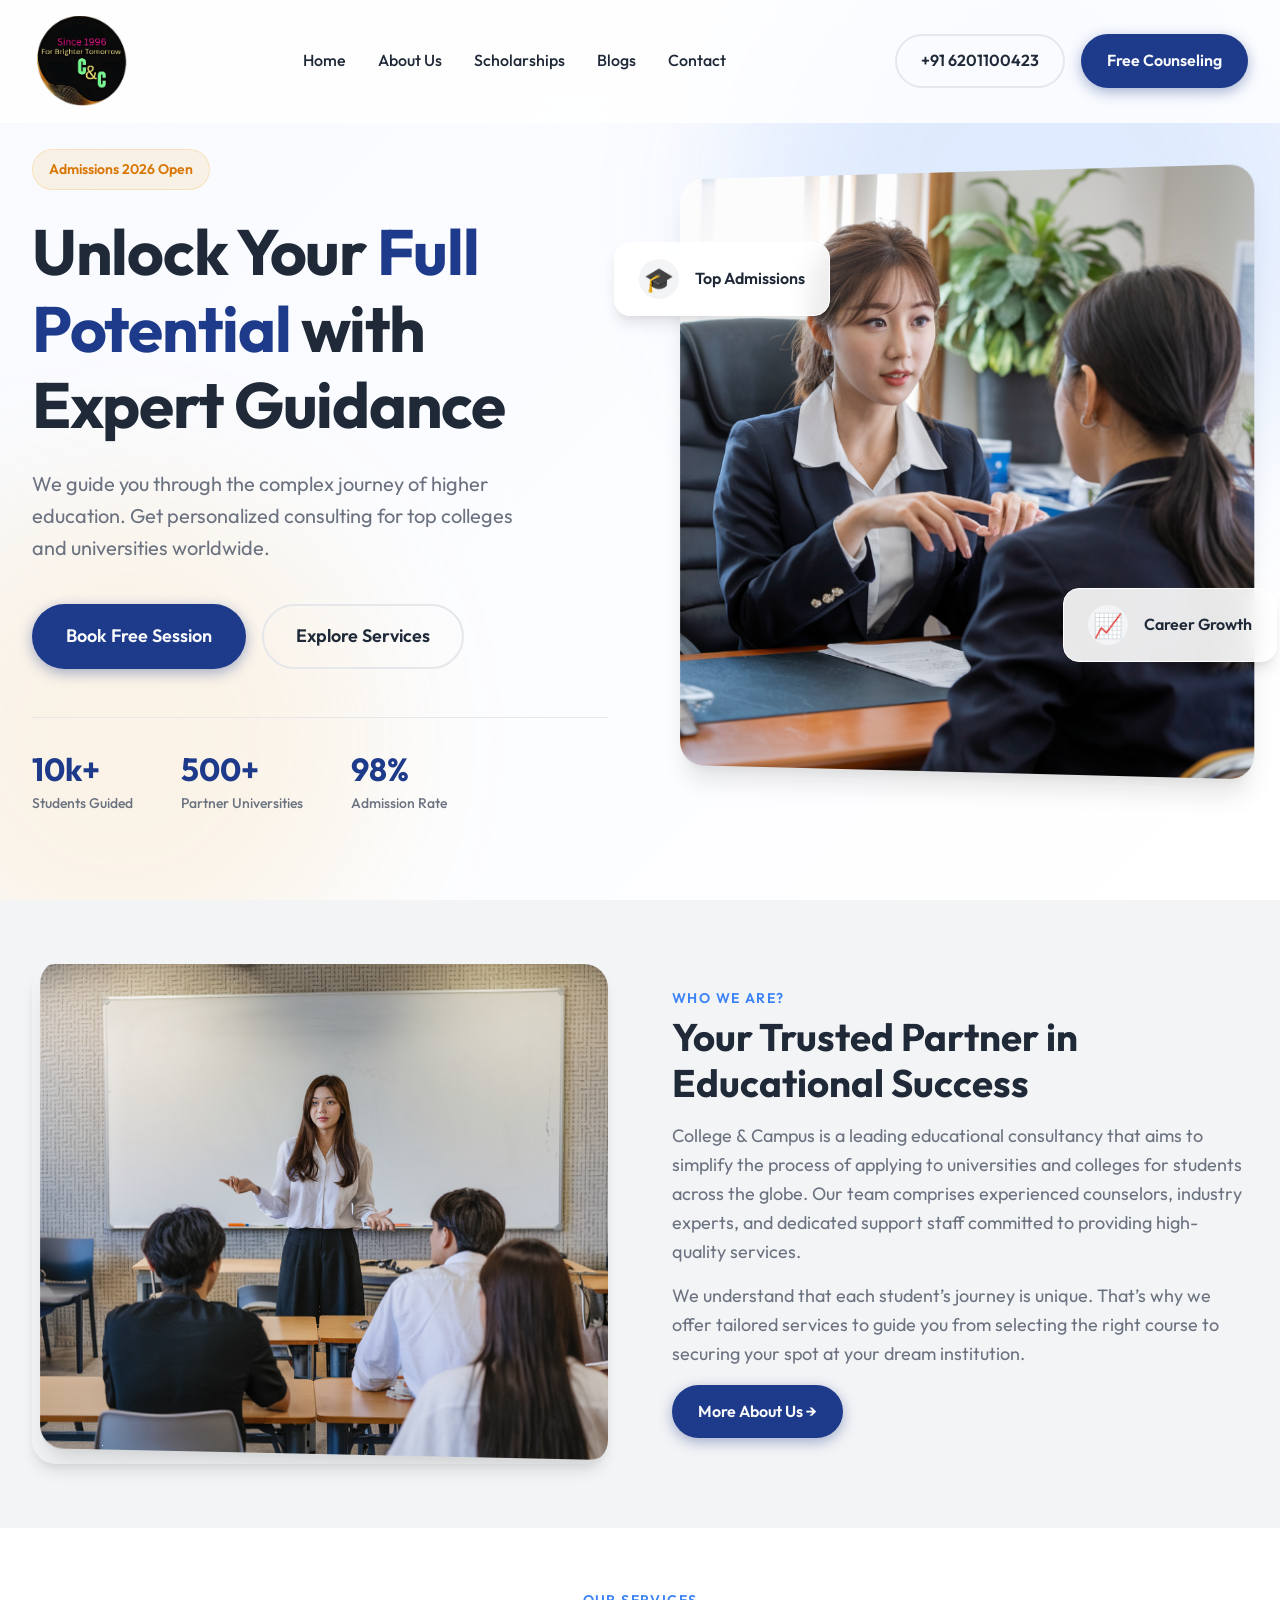
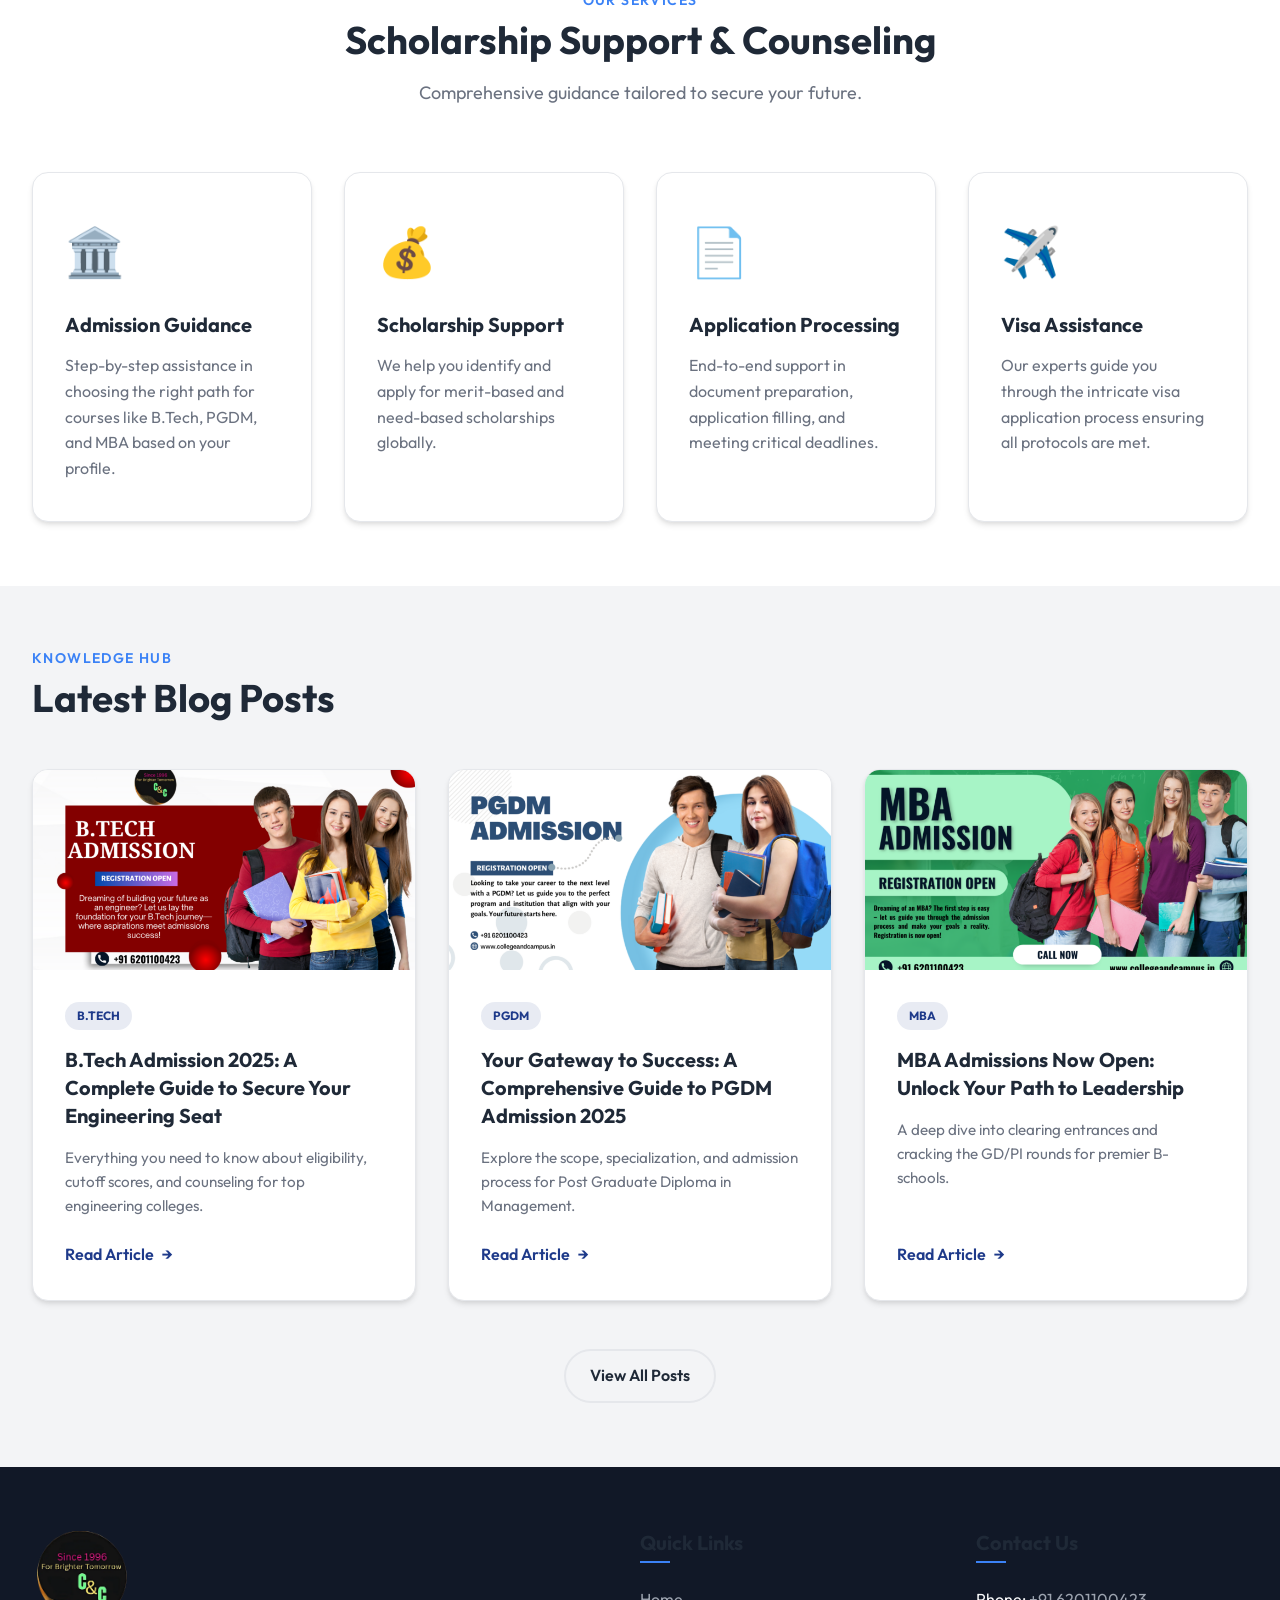
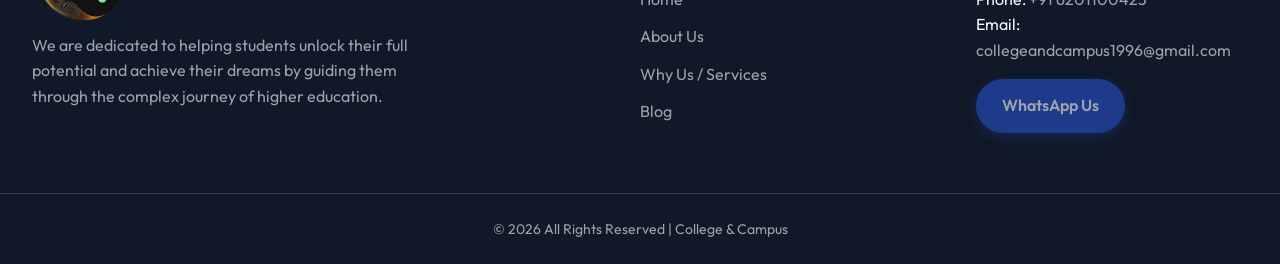
<file: index.html>
<!DOCTYPE html>
<html lang="en">

<head>
    <meta charset="UTF-8">
    <link rel="icon" type="image/png" href="assets/images/Untitled-design-2-1-e1736675058112.png">
    <meta name="viewport" content="width=device-width, initial-scale=1.0">
    <title>College & Campus | Unlock Your Full Potential</title>
    <meta name="description"
        content="College & Campus is a leading educational consultancy guiding students through the complex journey of higher education and admissions globally.">
    
    <!-- SEO Tags -->
    <link rel="canonical" href="https://collegeandcampus.in/">
    <meta property="og:title" content="College & Campus | Unlock Your Full Potential">
    <meta property="og:description" content="College & Campus is a leading educational consultancy guiding students through the complex journey of higher education and admissions globally.">
    <meta property="og:url" content="https://collegeandcampus.in/">
    <meta property="og:type" content="website">

    <!-- Google Fonts -->
    <link rel="preconnect" href="https://fonts.googleapis.com">
    <link rel="preconnect" href="https://fonts.gstatic.com" crossorigin>
    <link href="https://fonts.googleapis.com/css2?family=Outfit:wght@300;400;500;600;700;800&display=swap"
        rel="stylesheet">
    <!-- Custom CSS -->
    <link rel="stylesheet" href="style.css">
</head>

<body>
    <!-- Navbar -->
    <nav class="navbar">
        <div class="container nav-container">
            <a href="#" class="logo">
                <img src="assets/images/Untitled-design-2-1-e1736675058112.png"
                    alt="College & Campus Logo" height="40" style="vertical-align: middle;">
            </a>
            <div class="nav-links">
                <a href="index.html" class="nav-link">Home</a>
                <a href="about.html" class="nav-link">About Us</a>
                <a href="#services" class="nav-link">Scholarships</a>
                <a href="blogs.html" class="nav-link">Blogs</a>
                <a href="contact.html" class="nav-link">Contact</a>
            </div>
            <div class="nav-actions">
                <a href="tel:+916201100423" class="btn btn-outline">+91 6201100423</a>
                <a href="https://wa.me/916201100423" target="_blank" class="btn btn-primary">Free Counseling</a>
            </div>
            <button class="menu-toggle" aria-label="Toggle menu">
                <span></span>
                <span></span>
                <span></span>
            </button>
        </div>
    </nav>

    <!-- Hero Section -->
    <header id="hero" class="hero section">
        <div class="hero-bg-shapes">
            <div class="shape shape-1"></div>
            <div class="shape shape-2"></div>
        </div>
        <div class="container hero-container">
            <div class="hero-content reveal-on-scroll">
                <div class="badge">Admissions 2026 Open</div>
                <h1 class="hero-title">Unlock Your <span>Full Potential</span> with Expert Guidance</h1>
                <p class="hero-subtitle">
                    We guide you through the complex journey of higher education. Get personalized consulting for top
                    colleges and universities worldwide.
                </p>
                <div class="hero-cta">
                    <a href="https://wa.me/916201100423" target="_blank" class="btn btn-primary btn-large">Book Free
                        Session</a>
                    <a href="#services" class="btn btn-outline btn-large">Explore Services</a>
                </div>
                <div class="hero-stats">
                    <div class="stat-item">
                        <h3>10k+</h3>
                        <p>Students Guided</p>
                    </div>
                    <div class="stat-item">
                        <h3>500+</h3>
                        <p>Partner Universities</p>
                    </div>
                    <div class="stat-item">
                        <h3>98%</h3>
                        <p>Admission Rate</p>
                    </div>
                </div>
            </div>
            <div class="hero-image-wrapper reveal-on-scroll">
                <div class="hero-image">
                    <!-- Actual Image -->
                    <img src="assets/images/3UjVJZYvSYW_npviFWh6ig.webp"
                        alt="Students taking selfie" class="image-placeholder" style="object-fit: cover;">
                    <div class="floating-card c-1">
                        <div class="icon">🎓</div>
                        <p>Top Admissions</p>
                    </div>
                    <div class="floating-card c-2">
                        <div class="icon">📈</div>
                        <p>Career Growth</p>
                    </div>
                </div>
            </div>
        </div>
    </header>

    <!-- About Section -->
    <section id="about" class="about section bg-light">
        <div class="container about-container">
            <div class="about-image-wrapper reveal-on-scroll">
                <img src="assets/images/career-counselling.webp"
                    alt="Career Counselling" class="image-placeholder gradient-2"
                    style="width: 100%; height: 100%; object-fit: cover;">
            </div>
            <div class="about-content reveal-on-scroll">
                <h4 class="section-label">Who We Are?</h4>
                <h2 class="section-title">Your Trusted Partner in Educational Success</h2>
                <p class="section-text">
                    College & Campus is a leading educational consultancy that aims to simplify the process of applying
                    to universities and colleges for students across the globe. Our team comprises experienced
                    counselors, industry experts, and dedicated support staff committed to providing high-quality
                    services.
                </p>
                <p class="section-text">
                    We understand that each student’s journey is unique. That’s why we offer tailored services to guide
                    you from selecting the right course to securing your spot at your dream institution.
                </p>
                <a href="about.html" class="btn btn-primary">More About Us &rarr;</a>
            </div>
        </div>
    </section>

    <!-- Services & Scholarship Section -->
    <section id="services" class="services section">
        <div class="container">
            <div class="section-header center reveal-on-scroll">
                <h4 class="section-label">Our Services</h4>
                <h2 class="section-title">Scholarship Support & Counseling</h2>
                <p class="section-subtitle">Comprehensive guidance tailored to secure your future.</p>
            </div>

            <div class="services-grid reveal-on-scroll">
                <div class="card service-card">
                    <div class="card-icon">🏛️</div>
                    <h3 class="card-title">Admission Guidance</h3>
                    <p class="card-text">Step-by-step assistance in choosing the right path for courses like B.Tech,
                        PGDM, and MBA based on your profile.</p>
                </div>
                <div class="card service-card">
                    <div class="card-icon">💰</div>
                    <h3 class="card-title">Scholarship Support</h3>
                    <p class="card-text">We help you identify and apply for merit-based and need-based scholarships
                        globally.</p>
                </div>
                <div class="card service-card">
                    <div class="card-icon">📄</div>
                    <h3 class="card-title">Application Processing</h3>
                    <p class="card-text">End-to-end support in document preparation, application filling, and meeting
                        critical deadlines.</p>
                </div>
                <div class="card service-card">
                    <div class="card-icon">✈️</div>
                    <h3 class="card-title">Visa Assistance</h3>
                    <p class="card-text">Our experts guide you through the intricate visa application process ensuring
                        all protocols are met.</p>
                </div>
            </div>
        </div>
    </section>

    <!-- Latest Blogs Section -->
    <section id="blogs" class="blogs section bg-light">
        <div class="container">
            <div class="section-header reveal-on-scroll">
                <h4 class="section-label">Knowledge Hub</h4>
                <h2 class="section-title">Latest Blog Posts</h2>
            </div>

            <div class="blogs-grid reveal-on-scroll">
                <!-- Blog Card 1 -->
                <a href="btech-admission.html" class="card blog-card">
                    <img src="assets/images/B.tech_-696x402.png"
                        alt="B.Tech" class="blog-img">
                    <div class="blog-content">
                        <span class="blog-tag">B.Tech</span>
                        <h3 class="blog-title">B.Tech Admission 2025: A Complete Guide to Secure Your Engineering Seat
                        </h3>
                        <p class="blog-excerpt">Everything you need to know about eligibility, cutoff scores, and
                            counseling for top engineering colleges.</p>
                        <span class="read-more">Read Article</span>
                    </div>
                </a>

                <!-- Blog Card 2 -->
                <a href="pgdm-admission.html" class="card blog-card">
                    <img src="assets/images/PGDM-696x402.png" alt="PGDM"
                        class="blog-img">
                    <div class="blog-content">
                        <span class="blog-tag">PGDM</span>
                        <h3 class="blog-title">Your Gateway to Success: A Comprehensive Guide to PGDM Admission 2025
                        </h3>
                        <p class="blog-excerpt">Explore the scope, specialization, and admission process for Post
                            Graduate Diploma in Management.</p>
                        <span class="read-more">Read Article</span>
                    </div>
                </a>

                <!-- Blog Card 3 -->
                <a href="mba-admission.html" class="card blog-card">
                    <img src="assets/images/MBA-696x402.png" alt="MBA"
                        class="blog-img">
                    <div class="blog-content">
                        <span class="blog-tag">MBA</span>
                        <h3 class="blog-title">MBA Admissions Now Open: Unlock Your Path to Leadership</h3>
                        <p class="blog-excerpt">A deep dive into clearing entrances and cracking the GD/PI rounds for
                            premier B-schools.</p>
                        <span class="read-more">Read Article</span>
                    </div>
                </a>
            </div>

            <div class="center" style="margin-top: 3rem;">
                <a href="blogs.html" class="btn btn-outline">View All Posts</a>
            </div>
        </div>
    </section>

    <!-- Footer -->
    <footer class="footer">
        <div class="container footer-container">
            <div class="footer-col brand-col">
                <a href="#" class="logo footer-logo">
                    <img src="assets/images/Untitled-design-2-1-1.png"
                        alt="College & Campus Logo" height="50">
                </a>
                <p>We are dedicated to helping students unlock their full potential and achieve their dreams by guiding
                    them through the complex journey of higher education.</p>
            </div>
            <div class="footer-col links-col">
                <h3>Quick Links</h3>
                <a href="index.html">Home</a>
                <a href="about.html">About Us</a>
                <a href="#services">Why Us / Services</a>
                <a href="blogs.html">Blog</a>
            </div>
            <div class="footer-col contact-col" id="contact">
                <h3>Contact Us</h3>
                <p>Phone: <a href="tel:+916201100423" style="display:inline; margin-bottom: 0;">+91 6201100423</a></p>
                <p>Email: <a href="mailto:collegeandcampus1996@gmail.com"
                        style="display:inline; margin-bottom: 0;">collegeandcampus1996@gmail.com</a></p>
                <a href="https://wa.me/916201100423" target="_blank" class="btn btn-primary"
                    style="margin-top: 1rem; display: inline-block;">WhatsApp Us</a>
            </div>
        </div>
        <div class="bottom-bar">
            <p>&copy; <span id="year"></span> All Rights Reserved | College & Campus</p>
        </div>
    </footer>

    <script src="script.js"></script>
</body>

</html>
</file>
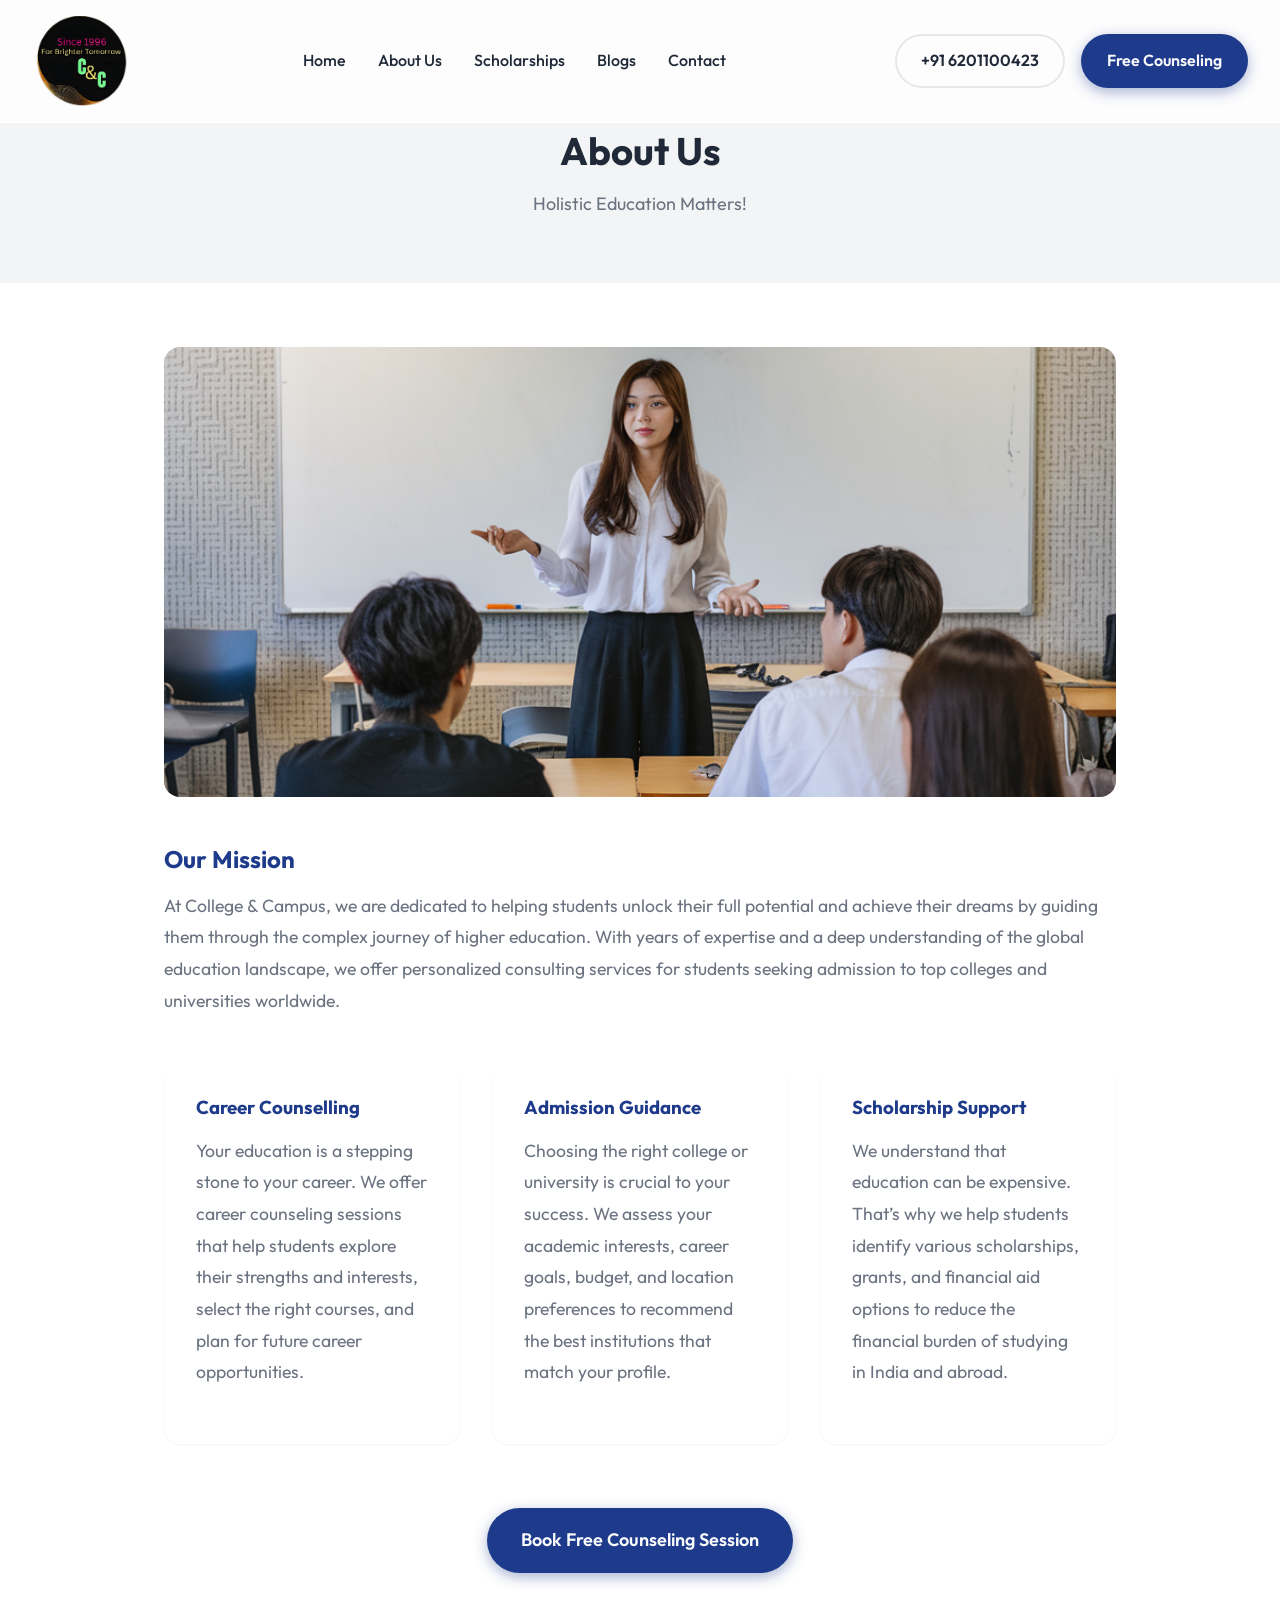
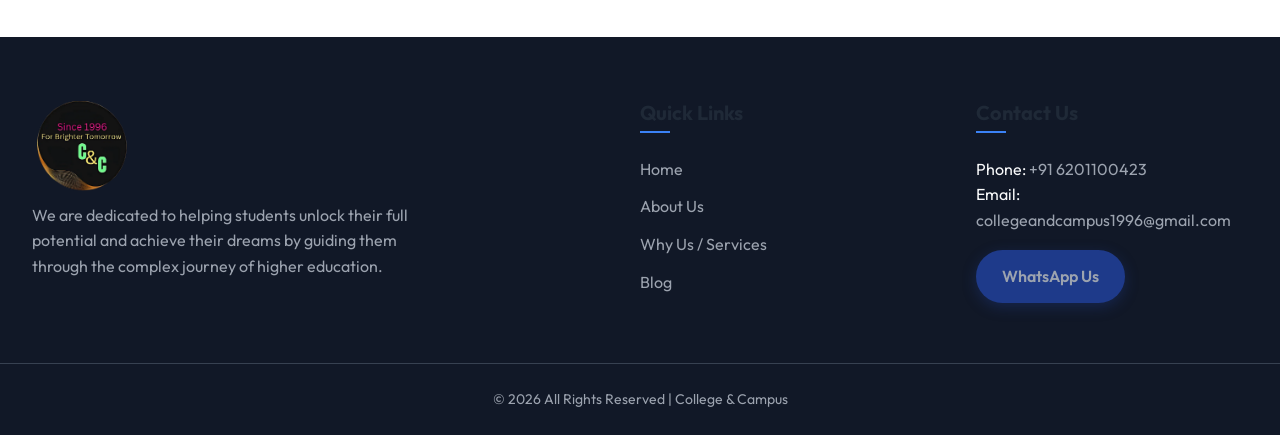
<file: about.html>
<!DOCTYPE html>
<html lang="en">

<head>
    <meta charset="UTF-8">
    <link rel="icon" type="image/png" href="assets/images/Untitled-design-2-1-e1736675058112.png">
    <meta name="viewport" content="width=device-width, initial-scale=1.0">
    <title>About Us | College & Campus</title>
    <meta name="description" content="Learn more about College & Campus, a leading educational consultancy guiding students through the complex journey of higher education.">
    
    <!-- SEO Tags -->
    <link rel="canonical" href="https://collegeandcampus.in/about.html">
    <meta property="og:title" content="About Us | College & Campus">
    <meta property="og:description" content="Learn more about College & Campus, a leading educational consultancy guiding students through the complex journey of higher education.">
    <meta property="og:url" content="https://collegeandcampus.in/about.html">
    <meta property="og:type" content="website">

    <!-- Google Fonts -->
    <link rel="preconnect" href="https://fonts.googleapis.com">
    <link rel="preconnect" href="https://fonts.gstatic.com" crossorigin>
    <link href="https://fonts.googleapis.com/css2?family=Outfit:wght@300;400;500;600;700;800&display=swap"
        rel="stylesheet">
    <link rel="stylesheet" href="style.css">
    <style>
        .about-hero {
            background: var(--bg-light);
            padding: 8rem 0 4rem;
            text-align: center;
        }

        .about-page-content {
            max-width: 1000px;
            margin: 0 auto;
            padding: 4rem 1.5rem;
        }

        .about-page-content h2 {
            color: var(--primary);
            margin: 2.5rem 0 1rem;
        }

        .about-page-content p {
            margin-bottom: 1.5rem;
            color: var(--text-muted);
            line-height: 1.8;
            font-size: 1.1rem;
        }

        .highlights {
            display: grid;
            grid-template-columns: repeat(auto-fit, minmax(280px, 1fr));
            gap: 2rem;
            margin-top: 3rem;
        }

        .highlight-card {
            background: white;
            padding: 2rem;
            border-radius: var(--radius-lg);
            box-shadow: var(--shadow-sm);
        }

        .highlight-card h3 {
            color: var(--primary);
            margin-bottom: 1rem;
        }
    </style>
</head>

<body>
    <!-- Navbar -->
    <nav class="navbar">
        <div class="container nav-container">
            <a href="index.html" class="logo">
                <img src="assets/images/Untitled-design-2-1-e1736675058112.png"
                    alt="College & Campus Logo" height="40" style="vertical-align: middle;">
            </a>
            <div class="nav-links">
                <a href="index.html" class="nav-link">Home</a>
                <a href="about.html" class="nav-link active">About Us</a>
                <a href="index.html#services" class="nav-link">Scholarships</a>
                <a href="blogs.html" class="nav-link">Blogs</a>
                <a href="contact.html" class="nav-link">Contact</a>
            </div>
            <div class="nav-actions">
                <a href="tel:+916201100423" class="btn btn-outline">+91 6201100423</a>
                <a href="https://wa.me/916201100423" target="_blank" class="btn btn-primary">Free Counseling</a>
            </div>
            <button class="menu-toggle" aria-label="Toggle menu">
                <span></span>
                <span></span>
                <span></span>
            </button>
        </div>
    </nav>

    <!-- About Header -->
    <header class="about-hero">
        <div class="container">
            <h1 class="section-title">About Us</h1>
            <p class="section-subtitle center" style="margin: 0 auto;">Holistic Education Matters!</p>
        </div>
    </header>

    <!-- About Body -->
    <main class="about-page-content">
        <img src="assets/images/career-counselling.webp" alt="Career Counseling"
            style="width: 100%; border-radius: var(--radius-lg); margin-bottom: 3rem; object-fit: cover; max-height: 450px;">
            
        <h2>Our Mission</h2>
        <p>At College & Campus, we are dedicated to helping students unlock their full potential and achieve their dreams by guiding them through the complex journey of higher education. With years of expertise and a deep understanding of the global education landscape, we offer personalized consulting services for students seeking admission to top colleges and universities worldwide.</p>

        <div class="highlights">
            <div class="highlight-card">
                <h3>Career Counselling</h3>
                <p>Your education is a stepping stone to your career. We offer career counseling sessions that help students explore their strengths and interests, select the right courses, and plan for future career opportunities.</p>
            </div>
            <div class="highlight-card">
                <h3>Admission Guidance</h3>
                <p>Choosing the right college or university is crucial to your success. We assess your academic interests, career goals, budget, and location preferences to recommend the best institutions that match your profile.</p>
            </div>
            <div class="highlight-card">
                <h3>Scholarship Support</h3>
                <p>We understand that education can be expensive. That’s why we help students identify various scholarships, grants, and financial aid options to reduce the financial burden of studying in India and abroad.</p>
            </div>
        </div>

        <div style="text-align: center; margin-top: 4rem;">
            <a href="https://wa.me/916201100423" target="_blank" class="btn btn-primary btn-large">Book Free Counseling Session</a>
        </div>
    </main>

    <!-- Footer -->
    <footer class="footer">
        <div class="container footer-container">
            <div class="footer-col brand-col">
                <a href="index.html" class="logo footer-logo">
                    <img src="assets/images/Untitled-design-2-1-1.png"
                        alt="College & Campus Logo" height="50">
                </a>
                <p>We are dedicated to helping students unlock their full potential and achieve their dreams by guiding
                    them through the complex journey of higher education.</p>
            </div>
            <div class="footer-col links-col">
                <h3>Quick Links</h3>
                <a href="index.html">Home</a>
                <a href="about.html">About Us</a>
                <a href="index.html#services">Why Us / Services</a>
                <a href="blogs.html">Blog</a>
            </div>
            <div class="footer-col contact-col" id="contact">
                <h3>Contact Us</h3>
                <p>Phone: <a href="tel:+916201100423" style="display:inline; margin-bottom: 0;">+91 6201100423</a></p>
                <p>Email: <a href="mailto:collegeandcampus1996@gmail.com"
                        style="display:inline; margin-bottom: 0;">collegeandcampus1996@gmail.com</a></p>
                <a href="https://wa.me/916201100423" target="_blank" class="btn btn-primary"
                    style="margin-top: 1rem; display: inline-block;">WhatsApp Us</a>
            </div>
        </div>
        <div class="bottom-bar">
            <p>&copy; <span id="year"></span> All Rights Reserved | College & Campus</p>
        </div>
    </footer>

    <script src="script.js"></script>
</body>

</html>
</file>
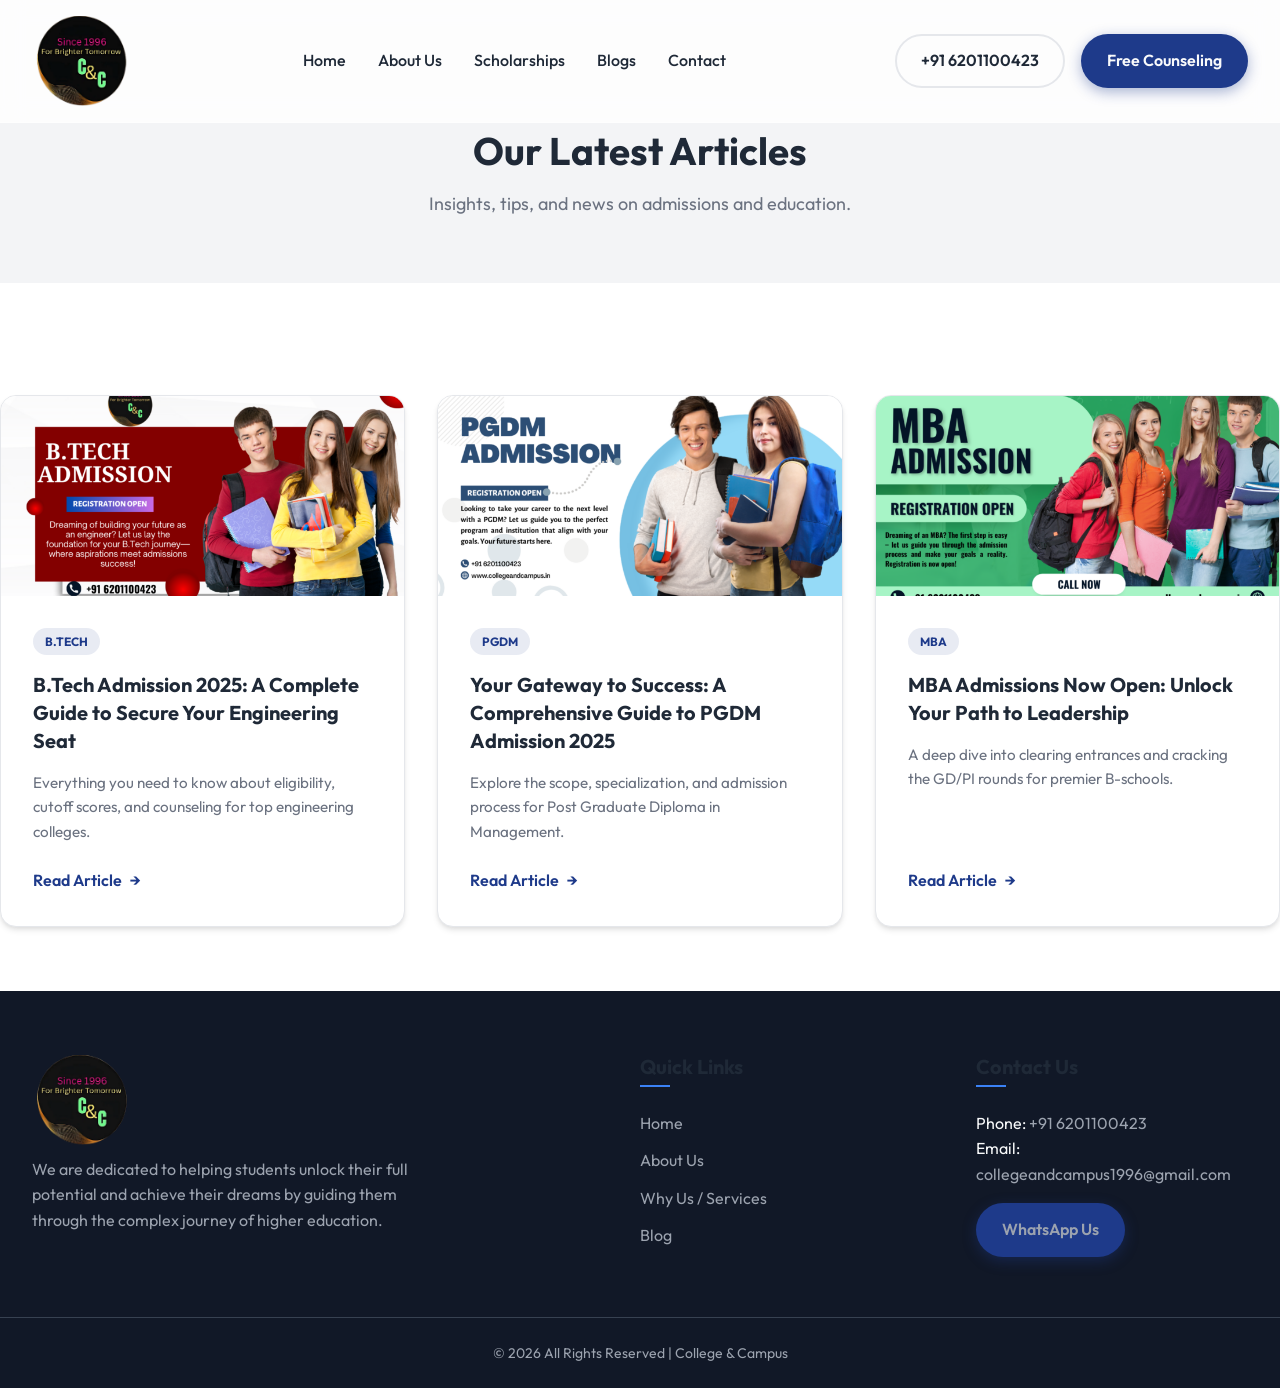
<file: blogs.html>
<!DOCTYPE html>
<html lang="en">

<head>
    <meta charset="UTF-8">
    <link rel="icon" type="image/png" href="assets/images/Untitled-design-2-1-e1736675058112.png">
    <meta name="viewport" content="width=device-width, initial-scale=1.0">
    <title>All Blogs | College & Campus</title>
    <meta name="description" content="Read our latest insights on B.Tech, PGDM, MBA admissions and career counseling.">
    <!-- Google Fonts -->
    <link rel="preconnect" href="https://fonts.googleapis.com">
    <link rel="preconnect" href="https://fonts.gstatic.com" crossorigin>
    <link href="https://fonts.googleapis.com/css2?family=Outfit:wght@300;400;500;600;700;800&display=swap"
        rel="stylesheet">
    <!-- Custom CSS -->
    <link rel="stylesheet" href="style.css">
    <style>
        .blogs-hero {
            background: var(--bg-light);
            padding: 8rem 0 4rem;
            text-align: center;
        }

        .blogs-page-container {
            padding: 4rem 0;
            min-height: 50vh;
        }
    </style>
</head>

<body>
    <!-- Navbar -->
    <nav class="navbar">
        <div class="container nav-container">
            <a href="index.html" class="logo">
                <img src="assets/images/Untitled-design-2-1-e1736675058112.png"
                    alt="College & Campus Logo" height="40" style="vertical-align: middle;">
            </a>
            <div class="nav-links">
                <a href="index.html#hero" class="nav-link">Home</a>
                <a href="index.html#about" class="nav-link">About Us</a>
                <a href="index.html#services" class="nav-link">Scholarships</a>
                <a href="index.html#blogs" class="nav-link">Blogs</a>
                <a href="index.html#contact" class="nav-link">Contact</a>
            </div>
            <div class="nav-actions">
                <a href="tel:+916201100423" class="btn btn-outline">+91 6201100423</a>
                <a href="https://wa.me/916201100423" target="_blank" class="btn btn-primary">Free Counseling</a>
            </div>
            <button class="menu-toggle" aria-label="Toggle menu">
                <span></span>
                <span></span>
                <span></span>
            </button>
        </div>
    </nav>

    <!-- Blogs Header -->
    <header class="blogs-hero">
        <div class="container">
            <h1 class="section-title">Our Latest Articles</h1>
            <p class="section-subtitle center" style="margin: 0 auto;">Insights, tips, and news on admissions and education.</p>
        </div>
    </header>

    <!-- Blogs Grid -->
    <section class="blogs-page-container container">
        <div class="blogs-grid">
            <!-- Blog Card 1 -->
            <a href="btech-admission.html" class="card blog-card">
                <img src="assets/images/B.tech_-696x402.png"
                    alt="B.Tech" class="blog-img">
                <div class="blog-content">
                    <span class="blog-tag">B.Tech</span>
                    <h3 class="blog-title">B.Tech Admission 2025: A Complete Guide to Secure Your Engineering Seat
                    </h3>
                    <p class="blog-excerpt">Everything you need to know about eligibility, cutoff scores, and
                        counseling for top engineering colleges.</p>
                    <span class="read-more">Read Article</span>
                </div>
            </a>

            <!-- Blog Card 2 -->
            <a href="pgdm-admission.html" class="card blog-card">
                <img src="assets/images/PGDM-696x402.png" alt="PGDM"
                    class="blog-img">
                <div class="blog-content">
                    <span class="blog-tag">PGDM</span>
                    <h3 class="blog-title">Your Gateway to Success: A Comprehensive Guide to PGDM Admission 2025
                    </h3>
                    <p class="blog-excerpt">Explore the scope, specialization, and admission process for Post
                        Graduate Diploma in Management.</p>
                    <span class="read-more">Read Article</span>
                </div>
            </a>

            <!-- Blog Card 3 -->
            <a href="mba-admission.html" class="card blog-card">
                <img src="assets/images/MBA-696x402.png" alt="MBA"
                    class="blog-img">
                <div class="blog-content">
                    <span class="blog-tag">MBA</span>
                    <h3 class="blog-title">MBA Admissions Now Open: Unlock Your Path to Leadership</h3>
                    <p class="blog-excerpt">A deep dive into clearing entrances and cracking the GD/PI rounds for
                        premier B-schools.</p>
                    <span class="read-more">Read Article</span>
                </div>
            </a>
        </div>
    </section>

    <!-- Footer -->
    <footer class="footer">
        <div class="container footer-container">
            <div class="footer-col brand-col">
                <a href="index.html" class="logo footer-logo">
                    <img src="assets/images/Untitled-design-2-1-1.png"
                        alt="College & Campus Logo" height="50">
                </a>
                <p>We are dedicated to helping students unlock their full potential and achieve their dreams by guiding
                    them through the complex journey of higher education.</p>
            </div>
            <div class="footer-col links-col">
                <h3>Quick Links</h3>
                <a href="index.html#hero">Home</a>
                <a href="index.html#about">About Us</a>
                <a href="index.html#services">Why Us / Services</a>
                <a href="index.html#blogs">Blog</a>
            </div>
            <div class="footer-col contact-col" id="contact">
                <h3>Contact Us</h3>
                <p>Phone: <a href="tel:+916201100423" style="display:inline; margin-bottom: 0;">+91 6201100423</a></p>
                <p>Email: <a href="mailto:collegeandcampus1996@gmail.com"
                        style="display:inline; margin-bottom: 0;">collegeandcampus1996@gmail.com</a></p>
                <a href="https://wa.me/916201100423" target="_blank" class="btn btn-primary"
                    style="margin-top: 1rem; display: inline-block;">WhatsApp Us</a>
            </div>
        </div>
        <div class="bottom-bar">
            <p>&copy; <span id="year"></span> All Rights Reserved | College & Campus</p>
        </div>
    </footer>

    <script src="script.js"></script>
</body>

</html>
</file>
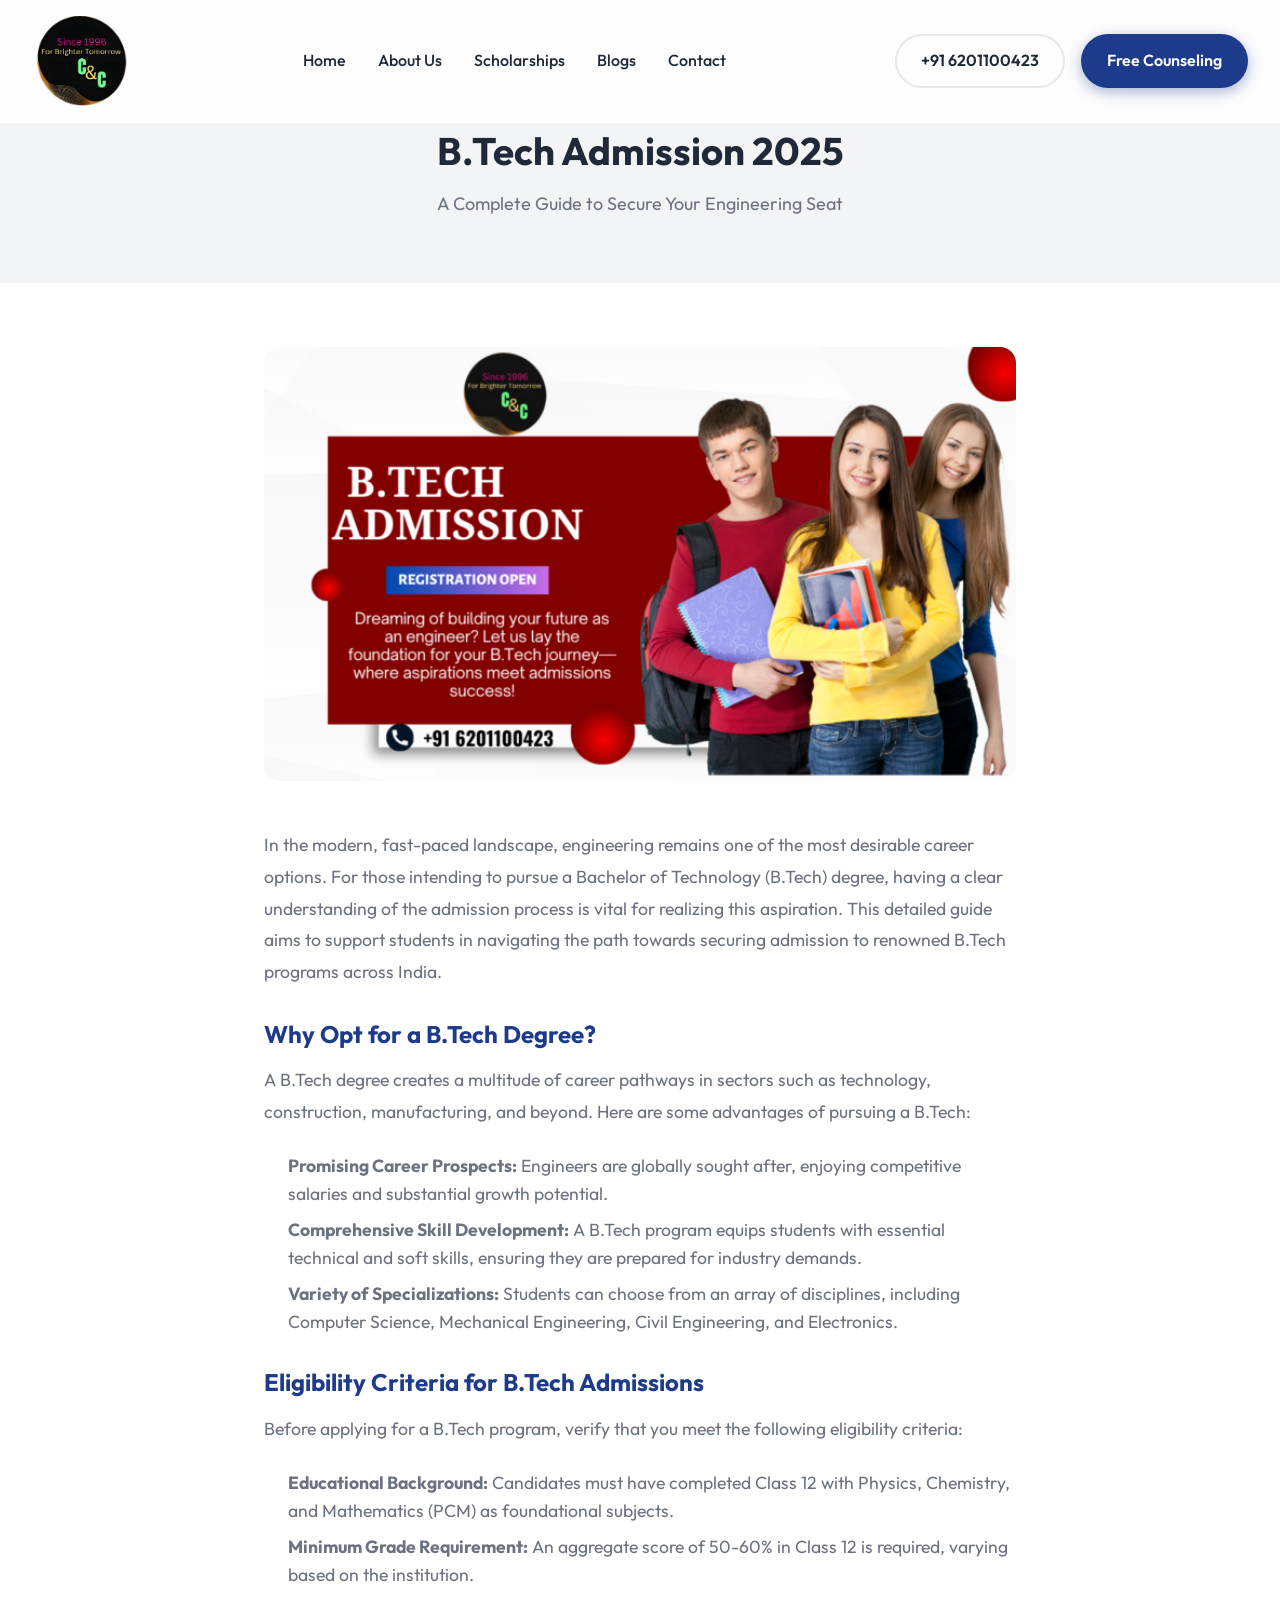
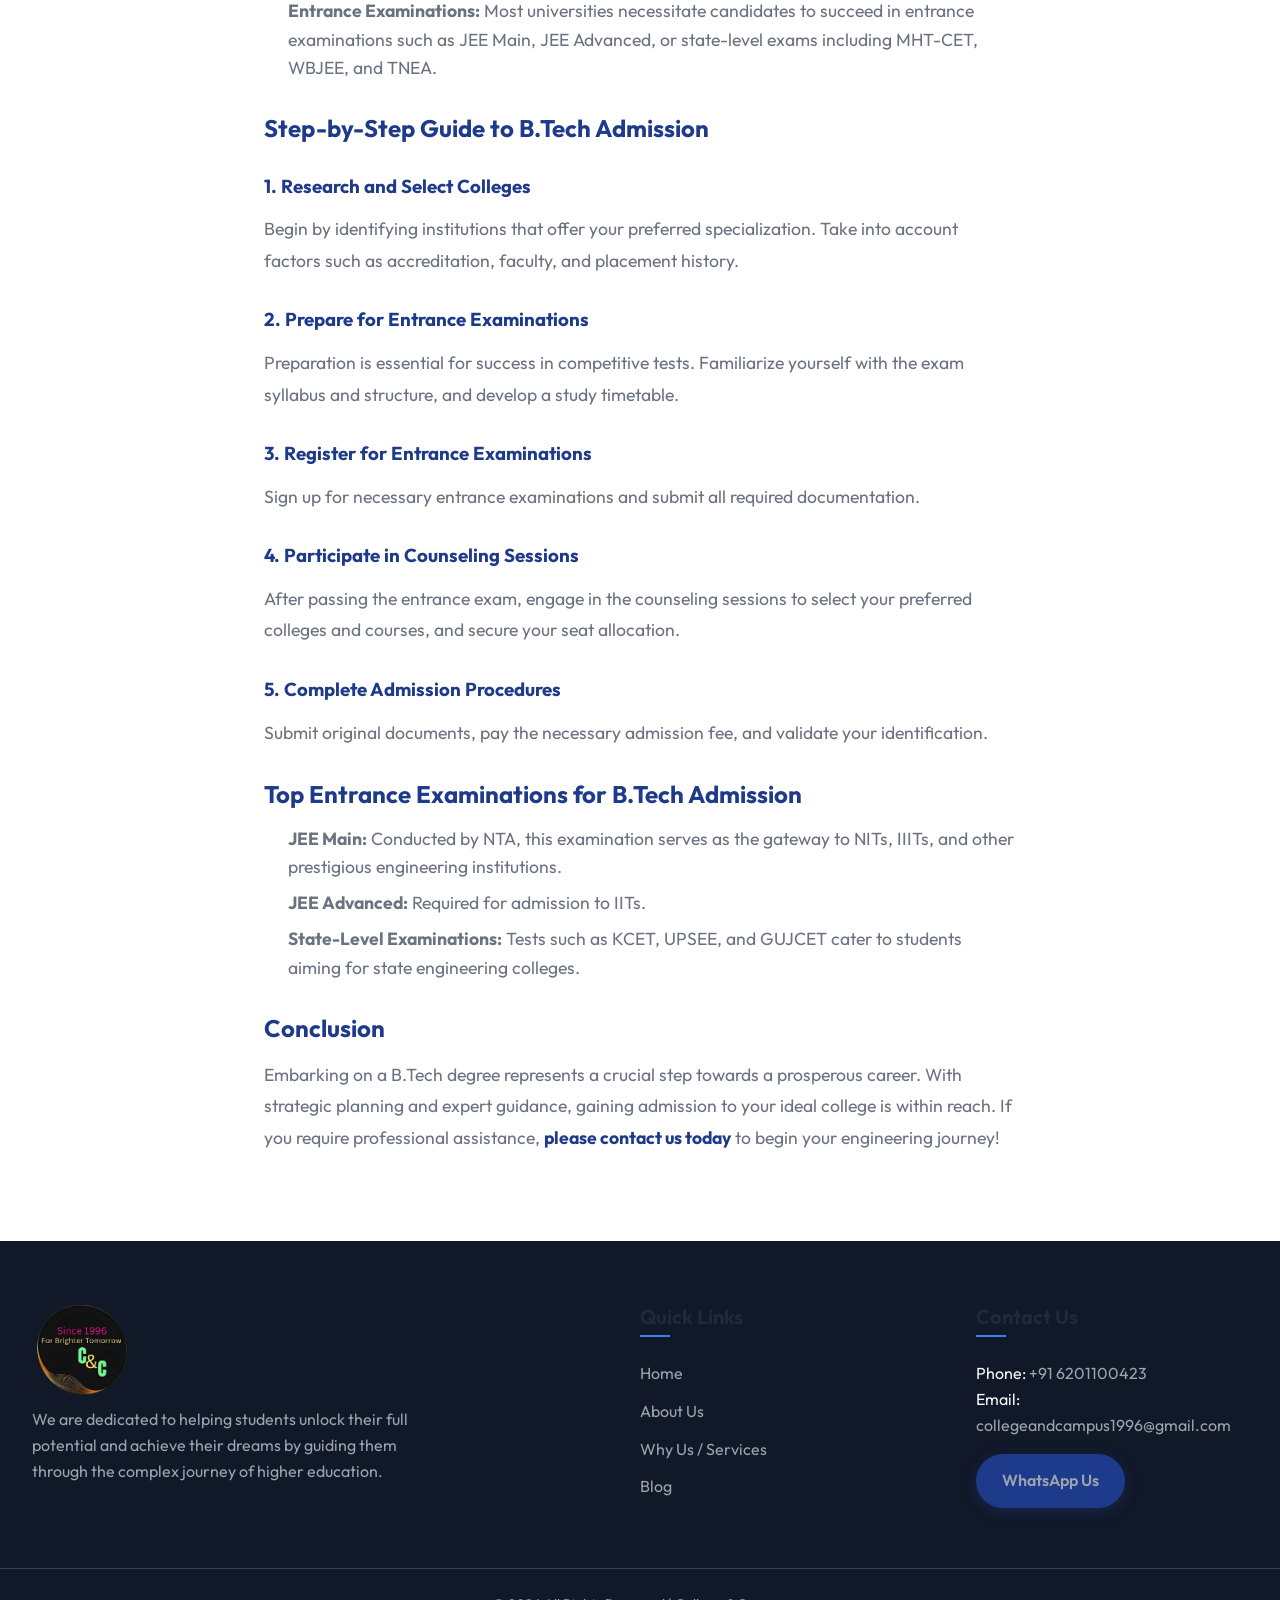
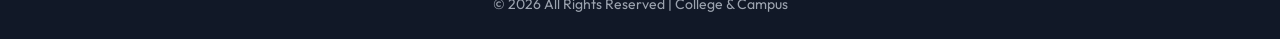
<file: btech-admission.html>
<!DOCTYPE html>
<html lang="en">

<head>
    <meta charset="UTF-8">
    <link rel="icon" type="image/png" href="assets/images/Untitled-design-2-1-e1736675058112.png">
    <meta name="viewport" content="width=device-width, initial-scale=1.0">
    <title>B.Tech Admission 2025 | College & Campus</title>
    <meta name="description" content="A Complete Guide to Secure Your Engineering Seat. Everything you need to know about eligibility, cutoff scores, and counseling for top engineering colleges.">
    
    <!-- SEO Tags -->
    <link rel="canonical" href="https://collegeandcampus.in/btech-admission.html">
    <meta property="og:title" content="B.Tech Admission 2025 | College & Campus">
    <meta property="og:description" content="A Complete Guide to Secure Your Engineering Seat. Everything you need to know about eligibility, cutoff scores, and counseling for top engineering colleges.">
    <meta property="og:url" content="https://collegeandcampus.in/btech-admission.html">
    <meta property="og:type" content="article">

    <!-- Google Fonts -->
    <link rel="preconnect" href="https://fonts.googleapis.com">
    <link rel="preconnect" href="https://fonts.gstatic.com" crossorigin>
    <link href="https://fonts.googleapis.com/css2?family=Outfit:wght@300;400;500;600;700;800&display=swap"
        rel="stylesheet">
    <link rel="stylesheet" href="style.css">
    <style>
        .article-hero {
            background: var(--bg-light);
            padding: 8rem 0 4rem;
            text-align: center;
        }

        .article-content {
            max-width: 800px;
            margin: 0 auto;
            padding: 4rem 1.5rem;
        }

        .article-content h2,
        .article-content h3 {
            margin: 2rem 0 1rem;
            color: var(--primary);
        }

        .article-content p {
            margin-bottom: 1.5rem;
            color: var(--text-muted);
            line-height: 1.8;
            font-size: 1.1rem;
        }

        .article-content ul,
        .article-content ol {
            margin-bottom: 1.5rem;
            padding-left: 1.5rem;
            color: var(--text-muted);
            font-size: 1.1rem;
        }

        .article-content li {
            margin-bottom: 0.5rem;
        }
    </style>
</head>

<body>
    <!-- Navbar -->
    <nav class="navbar">
        <div class="container nav-container">
            <a href="index.html" class="logo">
                <img src="assets/images/Untitled-design-2-1-e1736675058112.png"
                    alt="College & Campus Logo" height="40" style="vertical-align: middle;">
            </a>
            <div class="nav-links">
                <a href="index.html" class="nav-link">Home</a>
                <a href="about.html" class="nav-link">About Us</a>
                <a href="index.html#services" class="nav-link">Scholarships</a>
                <a href="blogs.html" class="nav-link">Blogs</a>
                <a href="contact.html" class="nav-link">Contact</a>
            </div>
            <div class="nav-actions">
                <a href="tel:+916201100423" class="btn btn-outline">+91 6201100423</a>
                <a href="https://wa.me/916201100423" target="_blank" class="btn btn-primary">Free Counseling</a>
            </div>
            <button class="menu-toggle" aria-label="Toggle menu">
                <span></span>
                <span></span>
                <span></span>
            </button>
        </div>
    </nav>

    <!-- Article Header -->
    <header class="article-hero">
        <div class="container">
            <h1 class="section-title">B.Tech Admission 2025</h1>
            <p class="section-subtitle" style="margin: 0 auto;">A Complete Guide to Secure Your Engineering Seat</p>
        </div>
    </header>

    <!-- Article Body -->
    <main class="article-content">
        <img src="assets/images/B.tech_-696x402.png" alt="B.Tech"
            style="width: 100%; border-radius: var(--radius-lg); margin-bottom: 3rem; object-fit: cover;">

        <p>In the modern, fast-paced landscape, engineering remains one of the most desirable career options. For those
            intending to pursue a Bachelor of Technology (B.Tech) degree, having a clear understanding of the admission
            process is vital for realizing this aspiration. This detailed guide aims to support students in navigating
            the path towards securing admission to renowned B.Tech programs across India.</p>

        <h2>Why Opt for a B.Tech Degree?</h2>
        <p>A B.Tech degree creates a multitude of career pathways in sectors such as technology, construction,
            manufacturing, and beyond. Here are some advantages of pursuing a B.Tech:</p>
        <ul>
            <li><strong>Promising Career Prospects:</strong> Engineers are globally sought after, enjoying competitive
                salaries and substantial growth potential.</li>
            <li><strong>Comprehensive Skill Development:</strong> A B.Tech program equips students with essential
                technical and soft skills, ensuring they are prepared for industry demands.</li>
            <li><strong>Variety of Specializations:</strong> Students can choose from an array of disciplines, including
                Computer Science, Mechanical Engineering, Civil Engineering, and Electronics.</li>
        </ul>

        <h2>Eligibility Criteria for B.Tech Admissions</h2>
        <p>Before applying for a B.Tech program, verify that you meet the following eligibility criteria:</p>
        <ol>
            <li><strong>Educational Background:</strong> Candidates must have completed Class 12 with Physics,
                Chemistry, and Mathematics (PCM) as foundational subjects.</li>
            <li><strong>Minimum Grade Requirement:</strong> An aggregate score of 50-60% in Class 12 is required,
                varying based on the institution.</li>
            <li><strong>Entrance Examinations:</strong> Most universities necessitate candidates to succeed in entrance
                examinations such as JEE Main, JEE Advanced, or state-level exams including MHT-CET, WBJEE, and TNEA.
            </li>
        </ol>

        <h2>Step-by-Step Guide to B.Tech Admission</h2>
        <h3>1. Research and Select Colleges</h3>
        <p>Begin by identifying institutions that offer your preferred specialization. Take into account factors such as
            accreditation, faculty, and placement history.</p>
        <h3>2. Prepare for Entrance Examinations</h3>
        <p>Preparation is essential for success in competitive tests. Familiarize yourself with the exam syllabus and
            structure, and develop a study timetable.</p>
        <h3>3. Register for Entrance Examinations</h3>
        <p>Sign up for necessary entrance examinations and submit all required documentation.</p>
        <h3>4. Participate in Counseling Sessions</h3>
        <p>After passing the entrance exam, engage in the counseling sessions to select your preferred colleges and
            courses, and secure your seat allocation.</p>
        <h3>5. Complete Admission Procedures</h3>
        <p>Submit original documents, pay the necessary admission fee, and validate your identification.</p>

        <h2>Top Entrance Examinations for B.Tech Admission</h2>
        <ul>
            <li><strong>JEE Main:</strong> Conducted by NTA, this examination serves as the gateway to NITs, IIITs, and
                other prestigious engineering institutions.</li>
            <li><strong>JEE Advanced:</strong> Required for admission to IITs.</li>
            <li><strong>State-Level Examinations:</strong> Tests such as KCET, UPSEE, and GUJCET cater to students
                aiming for state engineering colleges.</li>
        </ul>

        <h2>Conclusion</h2>
        <p>Embarking on a B.Tech degree represents a crucial step towards a prosperous career. With strategic planning
            and expert guidance, gaining admission to your ideal college is within reach. If you require professional
            assistance, <a href="https://wa.me/916201100423" style="color: var(--primary); font-weight: bold;">please
                contact us today</a> to begin your engineering journey!</p>
    </main>

    <!-- Footer -->
    <footer class="footer">
        <div class="container footer-container">
            <div class="footer-col brand-col">
                <a href="index.html" class="logo footer-logo">
                    <img src="assets/images/Untitled-design-2-1-1.png"
                        alt="College & Campus Logo" height="50">
                </a>
                <p>We are dedicated to helping students unlock their full potential and achieve their dreams by guiding
                    them through the complex journey of higher education.</p>
            </div>
            <div class="footer-col links-col">
                <h3>Quick Links</h3>
                <a href="index.html">Home</a>
                <a href="about.html">About Us</a>
                <a href="index.html#services">Why Us / Services</a>
                <a href="blogs.html">Blog</a>
            </div>
            <div class="footer-col contact-col" id="contact">
                <h3>Contact Us</h3>
                <p>Phone: <a href="tel:+916201100423" style="display:inline; margin-bottom: 0;">+91 6201100423</a></p>
                <p>Email: <a href="mailto:collegeandcampus1996@gmail.com"
                        style="display:inline; margin-bottom: 0;">collegeandcampus1996@gmail.com</a></p>
                <a href="https://wa.me/916201100423" target="_blank" class="btn btn-primary"
                    style="margin-top: 1rem; display: inline-block;">WhatsApp Us</a>
            </div>
        </div>
        <div class="bottom-bar">
            <p>&copy; <span id="year"></span> All Rights Reserved | College & Campus</p>
        </div>
    </footer>

    <script src="script.js"></script>
</body>

</html>
</file>
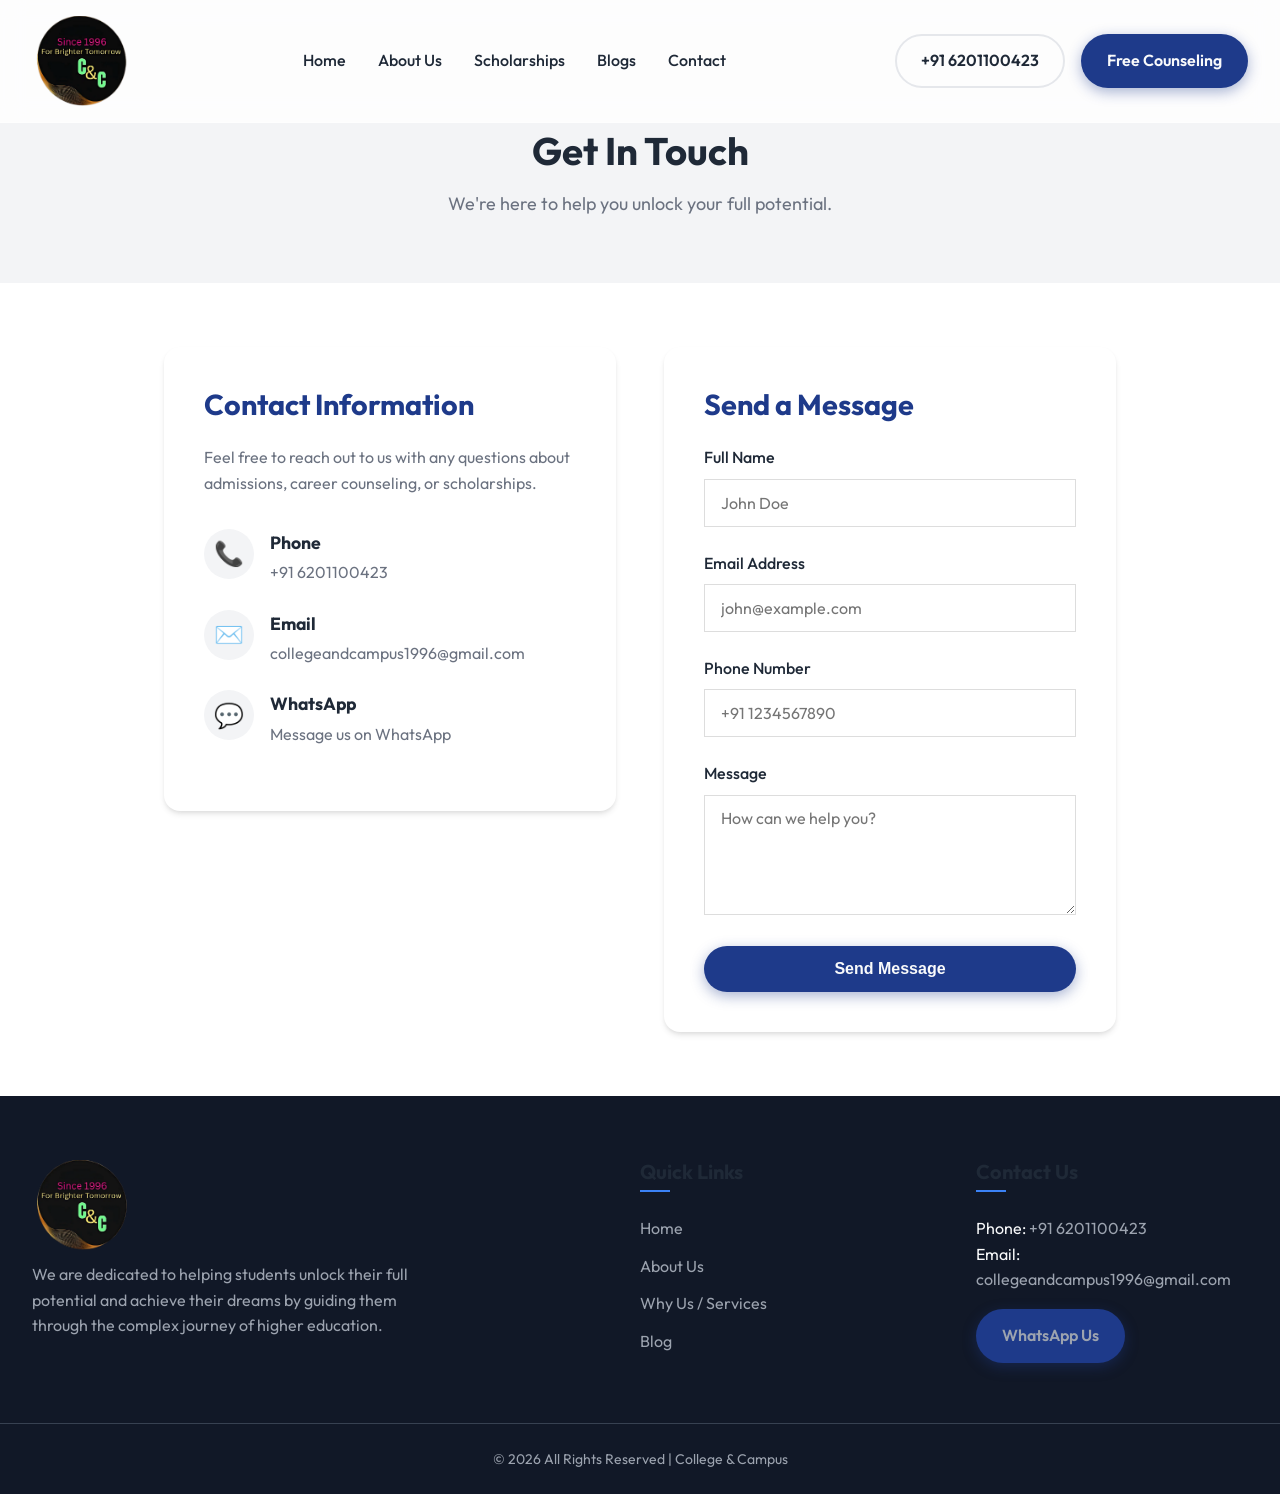
<file: contact.html>
<!DOCTYPE html>
<html lang="en">
<head>
    <meta charset="UTF-8">
    <link rel="icon" type="image/png" href="assets/images/Untitled-design-2-1-e1736675058112.png">
    <meta name="viewport" content="width=device-width, initial-scale=1.0">
    <title>Contact Us | College & Campus</title>
    <meta name="description" content="Contact College & Campus for free educational consulting and admission guidance.">
    
    <!-- SEO Tags -->
    <link rel="canonical" href="https://collegeandcampus.in/contact.html">
    <meta property="og:title" content="Contact Us | College & Campus">
    <meta property="og:description" content="Contact College & Campus for free educational consulting and admission guidance.">
    <meta property="og:url" content="https://collegeandcampus.in/contact.html">
    <meta property="og:type" content="website">

    <!-- Google Fonts -->
    <link rel="preconnect" href="https://fonts.googleapis.com">
    <link rel="preconnect" href="https://fonts.gstatic.com" crossorigin>
    <link href="https://fonts.googleapis.com/css2?family=Outfit:wght@300;400;500;600;700;800&display=swap" rel="stylesheet">
    <link rel="stylesheet" href="style.css">
    <style>
        .contact-hero {
            background: var(--bg-light);
            padding: 8rem 0 4rem;
            text-align: center;
        }

        .contact-content {
            max-width: 1000px;
            margin: 0 auto;
            padding: 4rem 1.5rem;
            display: grid;
            grid-template-columns: 1fr 1fr;
            gap: 3rem;
        }

        @media (max-width: 768px) {
            .contact-content {
                grid-template-columns: 1fr;
            }
        }

        .contact-info-card {
            background: white;
            padding: 2.5rem;
            border-radius: var(--radius-lg);
            box-shadow: var(--shadow-md);
            height: fit-content;
        }

        .contact-info-card h3 {
            color: var(--primary);
            margin-bottom: 1.5rem;
            font-size: 1.8rem;
        }

        .contact-detail {
            display: flex;
            align-items: flex-start;
            margin-bottom: 1.5rem;
            gap: 1rem;
        }

        .contact-detail .icon {
            font-size: 1.5rem;
            background: var(--bg-light);
            width: 50px;
            height: 50px;
            display: flex;
            align-items: center;
            justify-content: center;
            border-radius: 50%;
            color: var(--primary);
            flex-shrink: 0;
        }

        .contact-detail div p {
            color: var(--text-muted);
            margin-top: 0.2rem;
        }

        .contact-detail div strong {
            color: var(--text-dark);
            font-size: 1.1rem;
        }

        .contact-form {
            background: white;
            padding: 2.5rem;
            border-radius: var(--radius-lg);
            box-shadow: var(--shadow-md);
        }

        .contact-form h3 {
            color: var(--primary);
            margin-bottom: 1.5rem;
            font-size: 1.8rem;
        }

        .form-group {
            margin-bottom: 1.5rem;
        }

        .form-group label {
            display: block;
            margin-bottom: 0.5rem;
            color: var(--text-dark);
            font-weight: 500;
        }

        .form-control {
            width: 100%;
            padding: 0.8rem 1rem;
            border: 1px solid #ddd;
            border-radius: var(--radius-sm);
            font-family: inherit;
            font-size: 1rem;
            transition: border-color 0.3s ease;
        }

        .form-control:focus {
            outline: none;
            border-color: var(--primary);
        }

        textarea.form-control {
            resize: vertical;
            min-height: 120px;
        }
        
        .submit-btn {
            width: 100%;
        }
    </style>
</head>

<body>
    <!-- Navbar -->
    <nav class="navbar">
        <div class="container nav-container">
            <a href="index.html" class="logo">
                <img src="assets/images/Untitled-design-2-1-e1736675058112.png"
                    alt="College & Campus Logo" height="40" style="vertical-align: middle;">
            </a>
            <div class="nav-links">
                <a href="index.html" class="nav-link">Home</a>
                <a href="about.html" class="nav-link">About Us</a>
                <a href="index.html#services" class="nav-link">Scholarships</a>
                <a href="blogs.html" class="nav-link">Blogs</a>
                <a href="contact.html" class="nav-link active">Contact</a>
            </div>
            <div class="nav-actions">
                <a href="tel:+916201100423" class="btn btn-outline">+91 6201100423</a>
                <a href="https://wa.me/916201100423" target="_blank" class="btn btn-primary">Free Counseling</a>
            </div>
            <button class="menu-toggle" aria-label="Toggle menu">
                <span></span>
                <span></span>
                <span></span>
            </button>
        </div>
    </nav>

    <!-- Contact Header -->
    <header class="contact-hero">
        <div class="container">
            <h1 class="section-title">Get In Touch</h1>
            <p class="section-subtitle center" style="margin: 0 auto;">We're here to help you unlock your full potential.</p>
        </div>
    </header>

    <!-- Contact Body -->
    <main class="contact-content">
        <div class="contact-info-card">
            <h3>Contact Information</h3>
            <p style="color: var(--text-muted); margin-bottom: 2rem;">Feel free to reach out to us with any questions about admissions, career counseling, or scholarships.</p>
            
            <div class="contact-detail">
                <div class="icon">📞</div>
                <div>
                    <strong>Phone</strong>
                    <p><a href="tel:+916201100423" style="color: inherit; text-decoration: none;">+91 6201100423</a></p>
                </div>
            </div>
            
            <div class="contact-detail">
                <div class="icon">✉️</div>
                <div>
                    <strong>Email</strong>
                    <p><a href="mailto:collegeandcampus1996@gmail.com" style="color: inherit; text-decoration: none;">collegeandcampus1996@gmail.com</a></p>
                </div>
            </div>

            <div class="contact-detail">
                <div class="icon">💬</div>
                <div>
                    <strong>WhatsApp</strong>
                    <p><a href="https://wa.me/916201100423" target="_blank" style="color: inherit; text-decoration: none;">Message us on WhatsApp</a></p>
                </div>
            </div>
        </div>

        <div class="contact-form">
            <h3>Send a Message</h3>
            <form action="#" method="POST" onsubmit="event.preventDefault(); alert('Thank you for reaching out! We will get back to you shortly.');">
                <div class="form-group">
                    <label for="name">Full Name</label>
                    <input type="text" id="name" name="name" class="form-control" required placeholder="John Doe">
                </div>
                <div class="form-group">
                    <label for="email">Email Address</label>
                    <input type="email" id="email" name="email" class="form-control" required placeholder="john@example.com">
                </div>
                <div class="form-group">
                    <label for="phone">Phone Number</label>
                    <input type="tel" id="phone" name="phone" class="form-control" required placeholder="+91 1234567890">
                </div>
                <div class="form-group">
                    <label for="message">Message</label>
                    <textarea id="message" name="message" class="form-control" required placeholder="How can we help you?"></textarea>
                </div>
                <button type="submit" class="btn btn-primary submit-btn">Send Message</button>
            </form>
        </div>
    </main>

    <!-- Footer -->
    <footer class="footer">
        <div class="container footer-container">
            <div class="footer-col brand-col">
                <a href="index.html" class="logo footer-logo">
                    <img src="assets/images/Untitled-design-2-1-1.png"
                        alt="College & Campus Logo" height="50">
                </a>
                <p>We are dedicated to helping students unlock their full potential and achieve their dreams by guiding
                    them through the complex journey of higher education.</p>
            </div>
            <div class="footer-col links-col">
                <h3>Quick Links</h3>
                <a href="index.html">Home</a>
                <a href="about.html">About Us</a>
                <a href="index.html#services">Why Us / Services</a>
                <a href="blogs.html">Blog</a>
            </div>
            <div class="footer-col contact-col" id="contact">
                <h3>Contact Us</h3>
                <p>Phone: <a href="tel:+916201100423" style="display:inline; margin-bottom: 0;">+91 6201100423</a></p>
                <p>Email: <a href="mailto:collegeandcampus1996@gmail.com"
                        style="display:inline; margin-bottom: 0;">collegeandcampus1996@gmail.com</a></p>
                <a href="https://wa.me/916201100423" target="_blank" class="btn btn-primary"
                    style="margin-top: 1rem; display: inline-block;">WhatsApp Us</a>
            </div>
        </div>
        <div class="bottom-bar">
            <p>&copy; <span id="year"></span> All Rights Reserved | College & Campus</p>
        </div>
    </footer>

    <script src="script.js"></script>
</body>
</html>
</file>
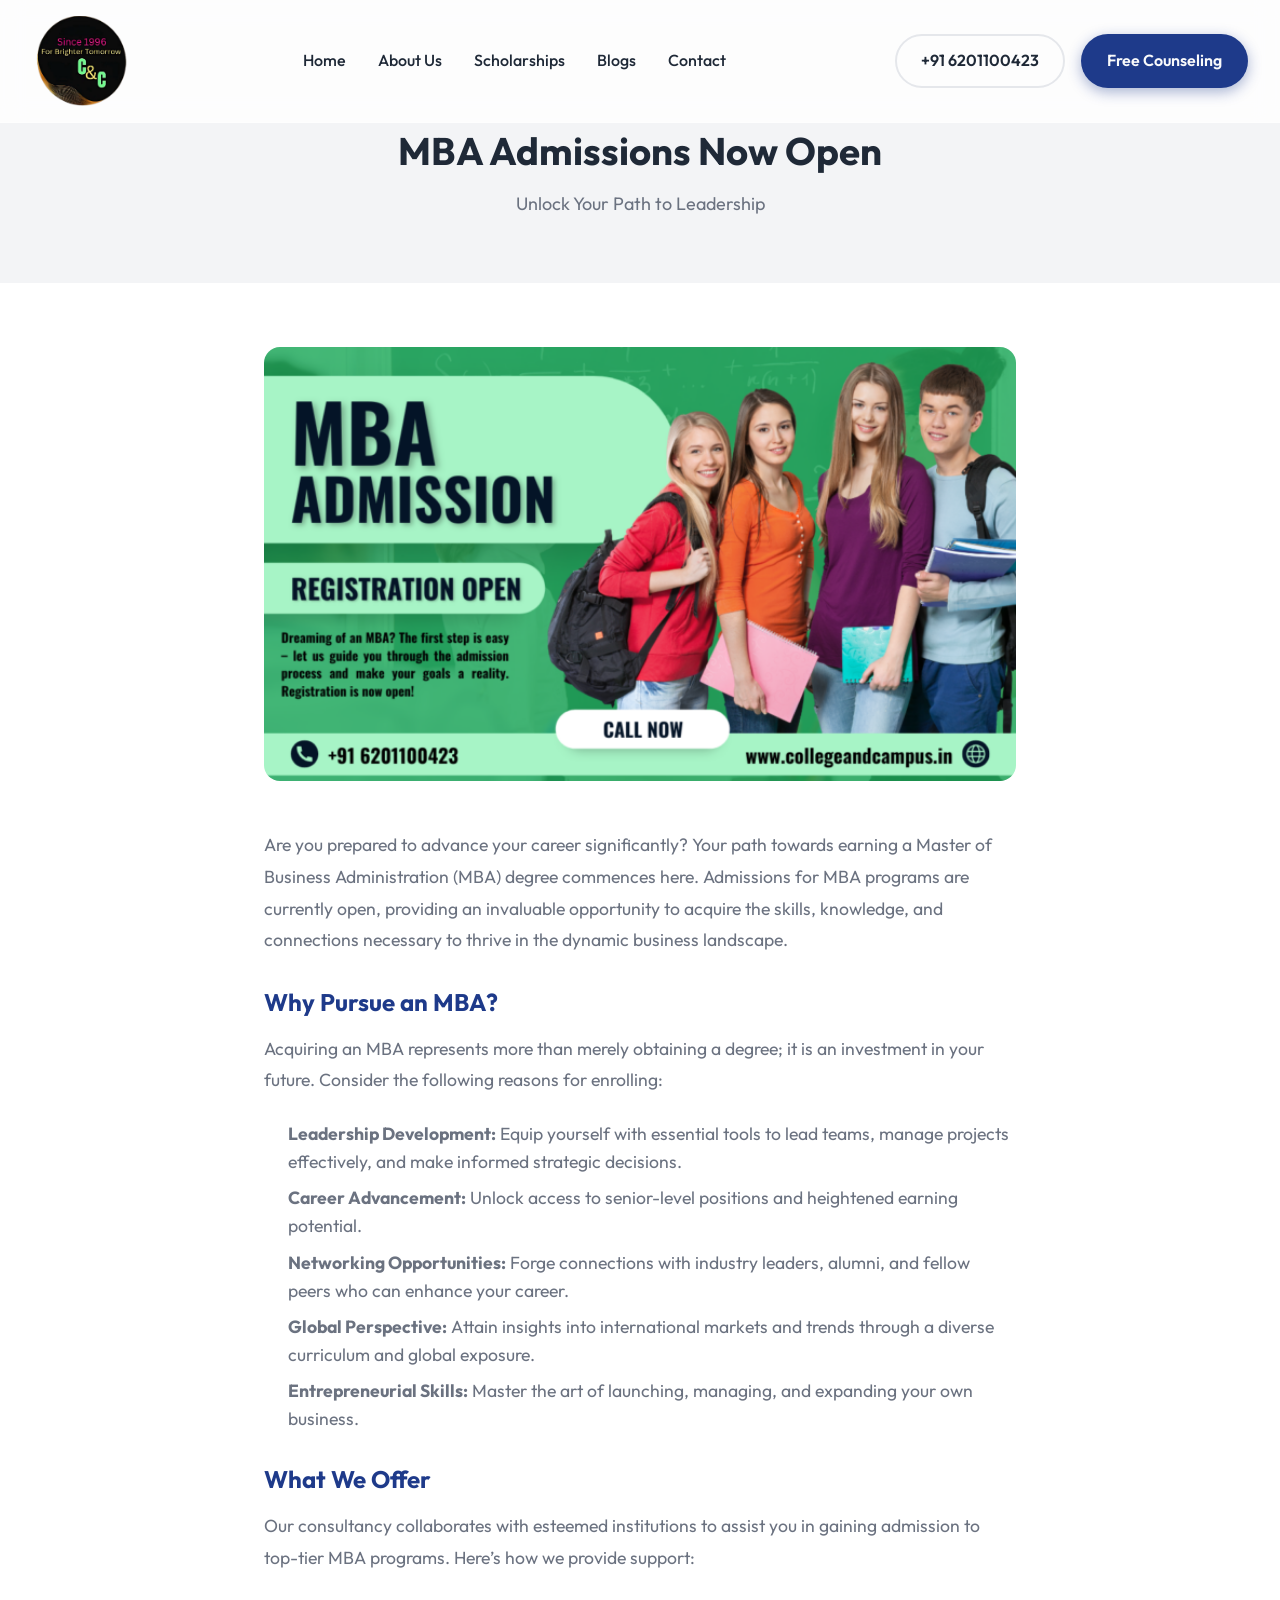
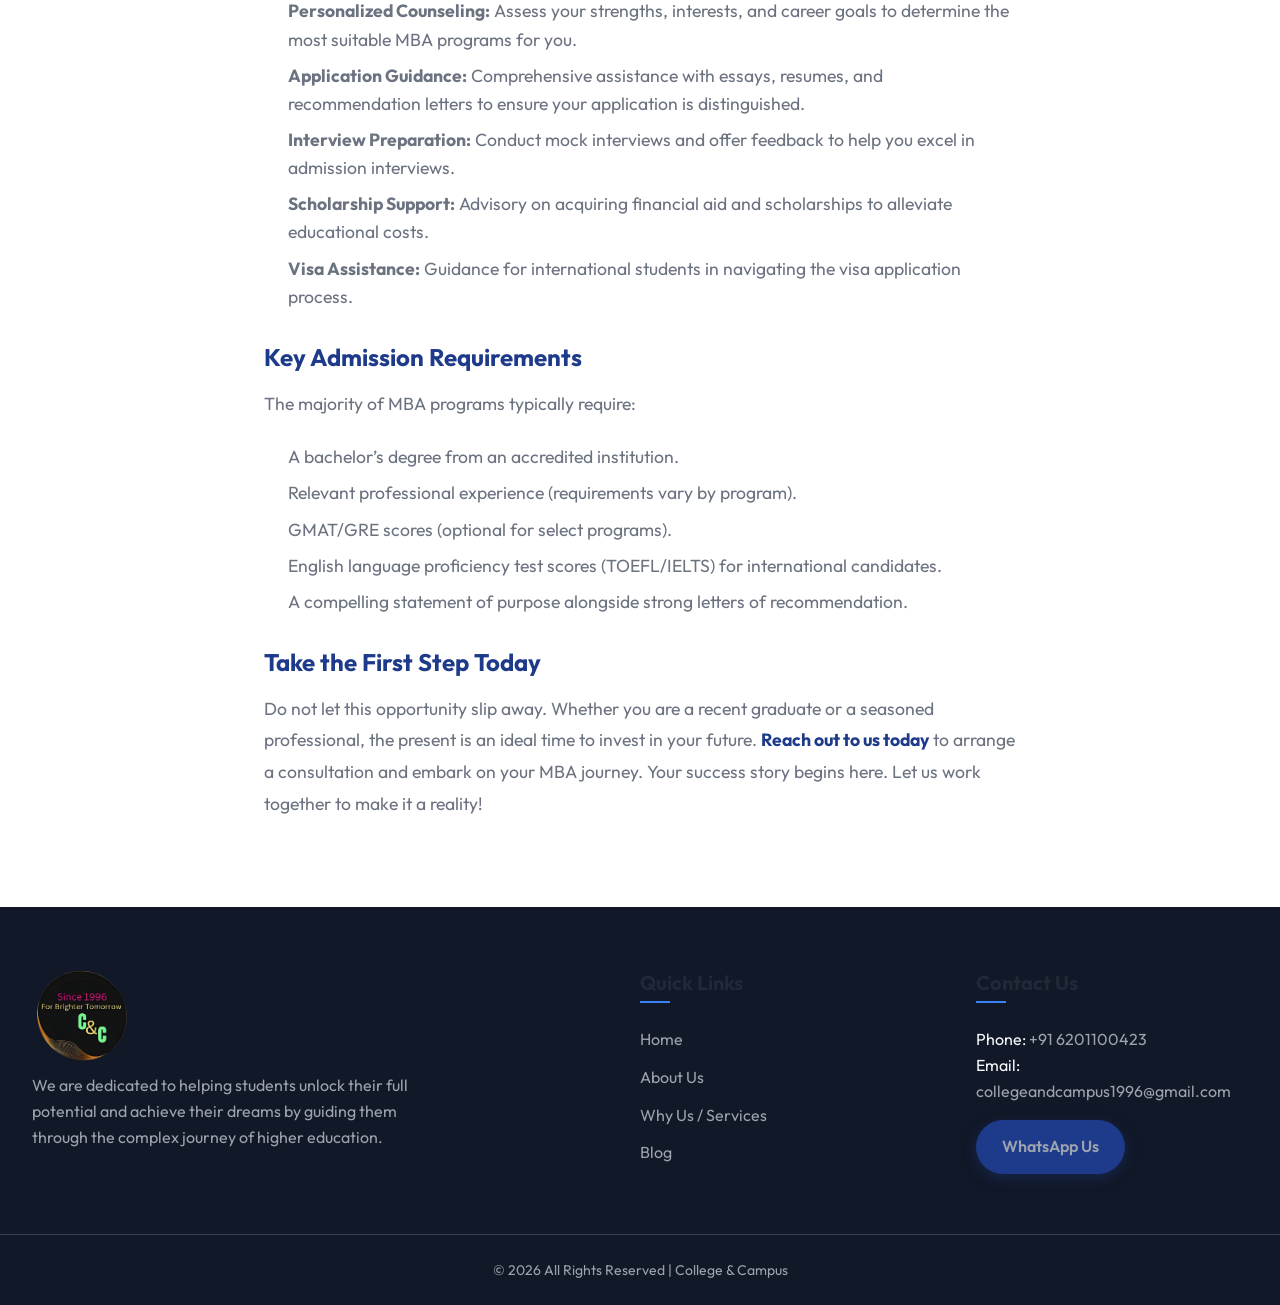
<file: mba-admission.html>
<!DOCTYPE html>
<html lang="en">

<head>
    <meta charset="UTF-8">
    <link rel="icon" type="image/png" href="assets/images/Untitled-design-2-1-e1736675058112.png">
    <meta name="viewport" content="width=device-width, initial-scale=1.0">
    <title>MBA Admissions Now Open | College & Campus</title>
    <meta name="description" content="Unlock Your Path to Leadership. A deep dive into clearing entrances and cracking the GD/PI rounds for premier B-schools.">
    
    <!-- SEO Tags -->
    <link rel="canonical" href="https://collegeandcampus.in/mba-admission.html">
    <meta property="og:title" content="MBA Admissions Now Open | College & Campus">
    <meta property="og:description" content="Unlock Your Path to Leadership. A deep dive into clearing entrances and cracking the GD/PI rounds for premier B-schools.">
    <meta property="og:url" content="https://collegeandcampus.in/mba-admission.html">
    <meta property="og:type" content="article">

    <!-- Google Fonts -->
    <link rel="preconnect" href="https://fonts.googleapis.com">
    <link rel="preconnect" href="https://fonts.gstatic.com" crossorigin>
    <link href="https://fonts.googleapis.com/css2?family=Outfit:wght@300;400;500;600;700;800&display=swap"
        rel="stylesheet">
    <link rel="stylesheet" href="style.css">
    <style>
        .article-hero {
            background: var(--bg-light);
            padding: 8rem 0 4rem;
            text-align: center;
        }

        .article-content {
            max-width: 800px;
            margin: 0 auto;
            padding: 4rem 1.5rem;
        }

        .article-content h2,
        .article-content h3 {
            margin: 2rem 0 1rem;
            color: var(--primary);
        }

        .article-content p {
            margin-bottom: 1.5rem;
            color: var(--text-muted);
            line-height: 1.8;
            font-size: 1.1rem;
        }

        .article-content ul,
        .article-content ol {
            margin-bottom: 1.5rem;
            padding-left: 1.5rem;
            color: var(--text-muted);
            font-size: 1.1rem;
        }

        .article-content li {
            margin-bottom: 0.5rem;
        }
    </style>
</head>

<body>
    <!-- Navbar -->
    <nav class="navbar">
        <div class="container nav-container">
            <a href="index.html" class="logo">
                <img src="assets/images/Untitled-design-2-1-e1736675058112.png"
                    alt="College & Campus Logo" height="40" style="vertical-align: middle;">
            </a>
            <div class="nav-links">
                <a href="index.html" class="nav-link">Home</a>
                <a href="about.html" class="nav-link">About Us</a>
                <a href="index.html#services" class="nav-link">Scholarships</a>
                <a href="blogs.html" class="nav-link">Blogs</a>
                <a href="contact.html" class="nav-link">Contact</a>
            </div>
            <div class="nav-actions">
                <a href="tel:+916201100423" class="btn btn-outline">+91 6201100423</a>
                <a href="https://wa.me/916201100423" target="_blank" class="btn btn-primary">Free Counseling</a>
            </div>
            <button class="menu-toggle" aria-label="Toggle menu">
                <span></span>
                <span></span>
                <span></span>
            </button>
        </div>
    </nav>

    <!-- Article Header -->
    <header class="article-hero">
        <div class="container">
            <h1 class="section-title">MBA Admissions Now Open</h1>
            <p class="section-subtitle" style="margin: 0 auto;">Unlock Your Path to Leadership</p>
        </div>
    </header>

    <!-- Article Body -->
    <main class="article-content">
        <img src="assets/images/MBA-696x402.png" alt="MBA"
            style="width: 100%; border-radius: var(--radius-lg); margin-bottom: 3rem; object-fit: cover;">

        <p>Are you prepared to advance your career significantly? Your path towards earning a Master of Business
            Administration (MBA) degree commences here. Admissions for MBA programs are currently open, providing an
            invaluable opportunity to acquire the skills, knowledge, and connections necessary to thrive in the dynamic
            business landscape.</p>

        <h2>Why Pursue an MBA?</h2>
        <p>Acquiring an MBA represents more than merely obtaining a degree; it is an investment in your future. Consider
            the following reasons for enrolling:</p>
        <ul>
            <li><strong>Leadership Development:</strong> Equip yourself with essential tools to lead teams, manage
                projects effectively, and make informed strategic decisions.</li>
            <li><strong>Career Advancement:</strong> Unlock access to senior-level positions and heightened earning
                potential.</li>
            <li><strong>Networking Opportunities:</strong> Forge connections with industry leaders, alumni, and fellow
                peers who can enhance your career.</li>
            <li><strong>Global Perspective:</strong> Attain insights into international markets and trends through a
                diverse curriculum and global exposure.</li>
            <li><strong>Entrepreneurial Skills:</strong> Master the art of launching, managing, and expanding your own
                business.</li>
        </ul>

        <h2>What We Offer</h2>
        <p>Our consultancy collaborates with esteemed institutions to assist you in gaining admission to top-tier MBA
            programs. Here’s how we provide support:</p>
        <ol>
            <li><strong>Personalized Counseling:</strong> Assess your strengths, interests, and career goals to
                determine the most suitable MBA programs for you.</li>
            <li><strong>Application Guidance:</strong> Comprehensive assistance with essays, resumes, and recommendation
                letters to ensure your application is distinguished.</li>
            <li><strong>Interview Preparation:</strong> Conduct mock interviews and offer feedback to help you excel in
                admission interviews.</li>
            <li><strong>Scholarship Support:</strong> Advisory on acquiring financial aid and scholarships to alleviate
                educational costs.</li>
            <li><strong>Visa Assistance:</strong> Guidance for international students in navigating the visa application
                process.</li>
        </ol>

        <h2>Key Admission Requirements</h2>
        <p>The majority of MBA programs typically require:</p>
        <ul>
            <li>A bachelor’s degree from an accredited institution.</li>
            <li>Relevant professional experience (requirements vary by program).</li>
            <li>GMAT/GRE scores (optional for select programs).</li>
            <li>English language proficiency test scores (TOEFL/IELTS) for international candidates.</li>
            <li>A compelling statement of purpose alongside strong letters of recommendation.</li>
        </ul>

        <h2>Take the First Step Today</h2>
        <p>Do not let this opportunity slip away. Whether you are a recent graduate or a seasoned professional, the
            present is an ideal time to invest in your future. <a href="https://wa.me/916201100423"
                style="color: var(--primary); font-weight: bold;">Reach out to us today</a> to arrange a consultation
            and embark on your MBA journey. Your success story begins here. Let us work together to make it a reality!
        </p>
    </main>

    <!-- Footer -->
    <footer class="footer">
        <div class="container footer-container">
            <div class="footer-col brand-col">
                <a href="index.html" class="logo footer-logo">
                    <img src="assets/images/Untitled-design-2-1-1.png"
                        alt="College & Campus Logo" height="50">
                </a>
                <p>We are dedicated to helping students unlock their full potential and achieve their dreams by guiding
                    them through the complex journey of higher education.</p>
            </div>
            <div class="footer-col links-col">
                <h3>Quick Links</h3>
                <a href="index.html">Home</a>
                <a href="about.html">About Us</a>
                <a href="index.html#services">Why Us / Services</a>
                <a href="blogs.html">Blog</a>
            </div>
            <div class="footer-col contact-col" id="contact">
                <h3>Contact Us</h3>
                <p>Phone: <a href="tel:+916201100423" style="display:inline; margin-bottom: 0;">+91 6201100423</a></p>
                <p>Email: <a href="mailto:collegeandcampus1996@gmail.com"
                        style="display:inline; margin-bottom: 0;">collegeandcampus1996@gmail.com</a></p>
                <a href="https://wa.me/916201100423" target="_blank" class="btn btn-primary"
                    style="margin-top: 1rem; display: inline-block;">WhatsApp Us</a>
            </div>
        </div>
        <div class="bottom-bar">
            <p>&copy; <span id="year"></span> All Rights Reserved | College & Campus</p>
        </div>
    </footer>

    <script src="script.js"></script>
</body>

</html>
</file>
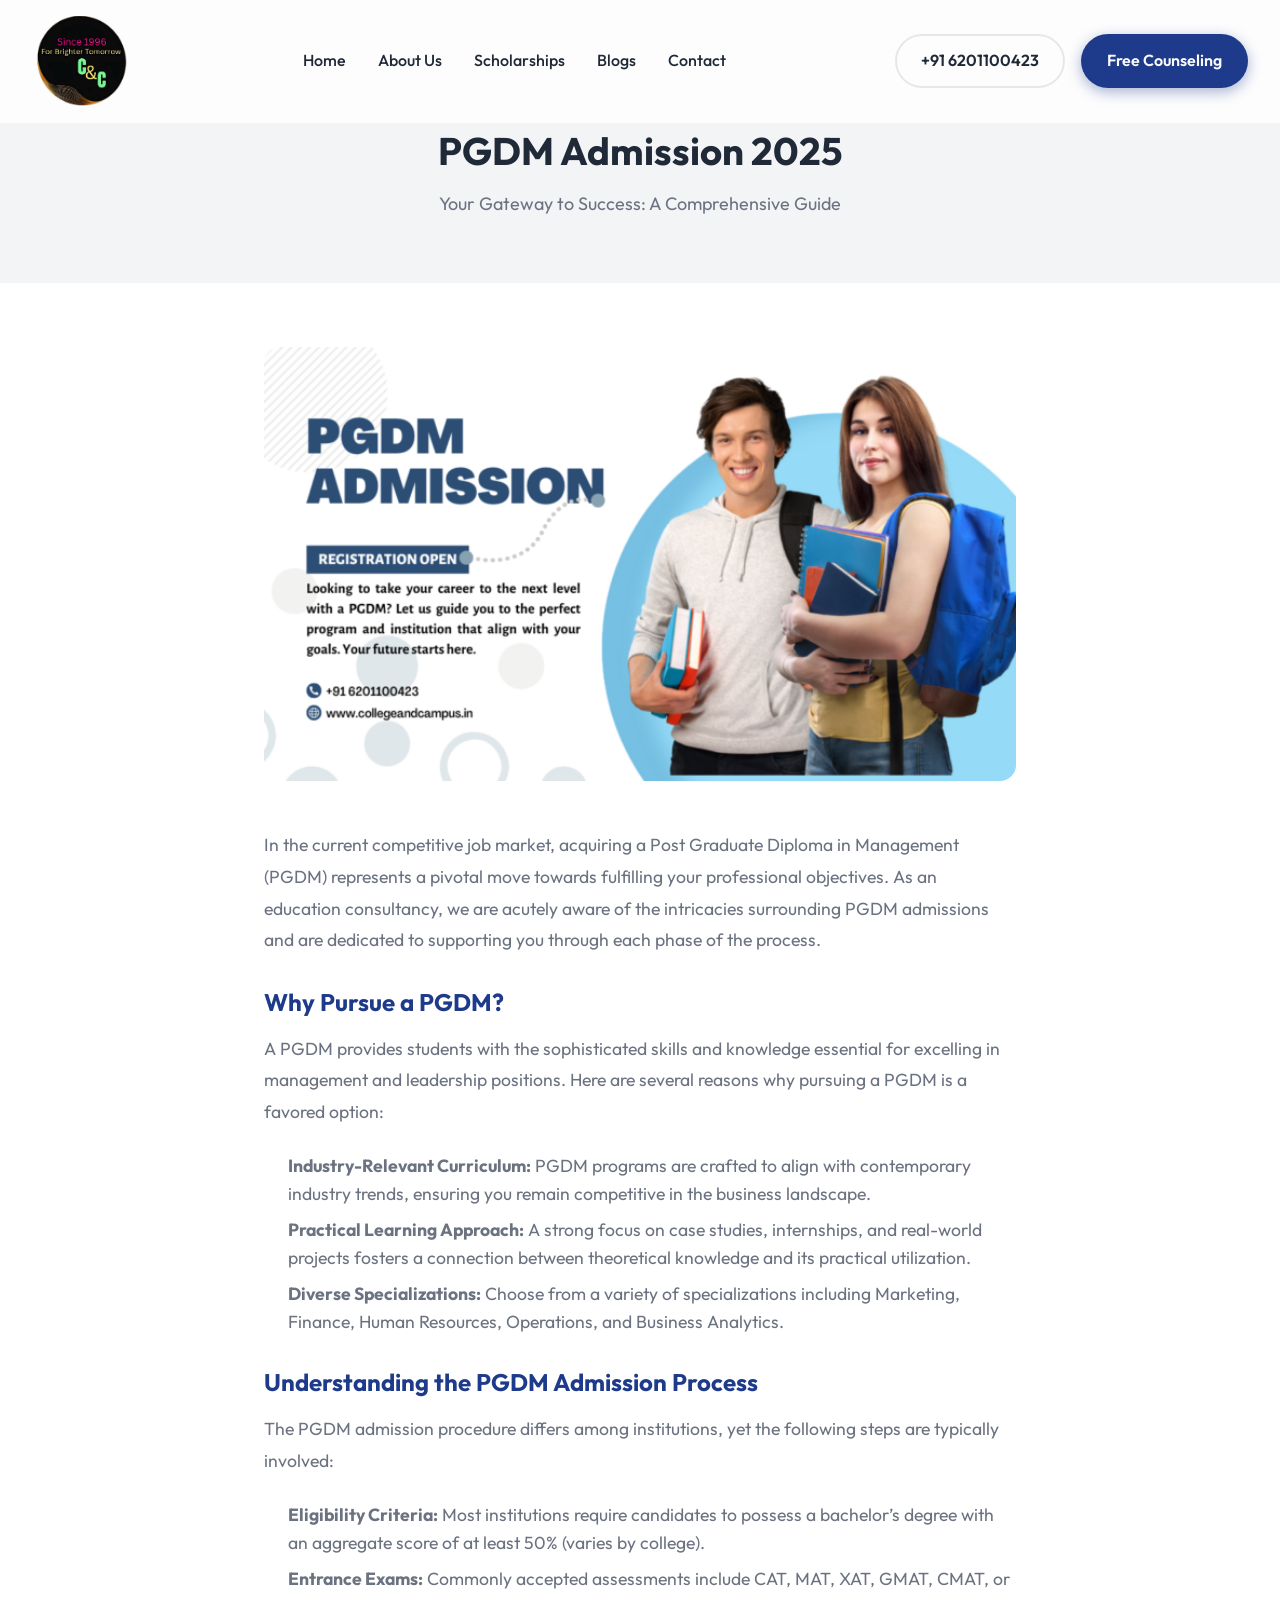
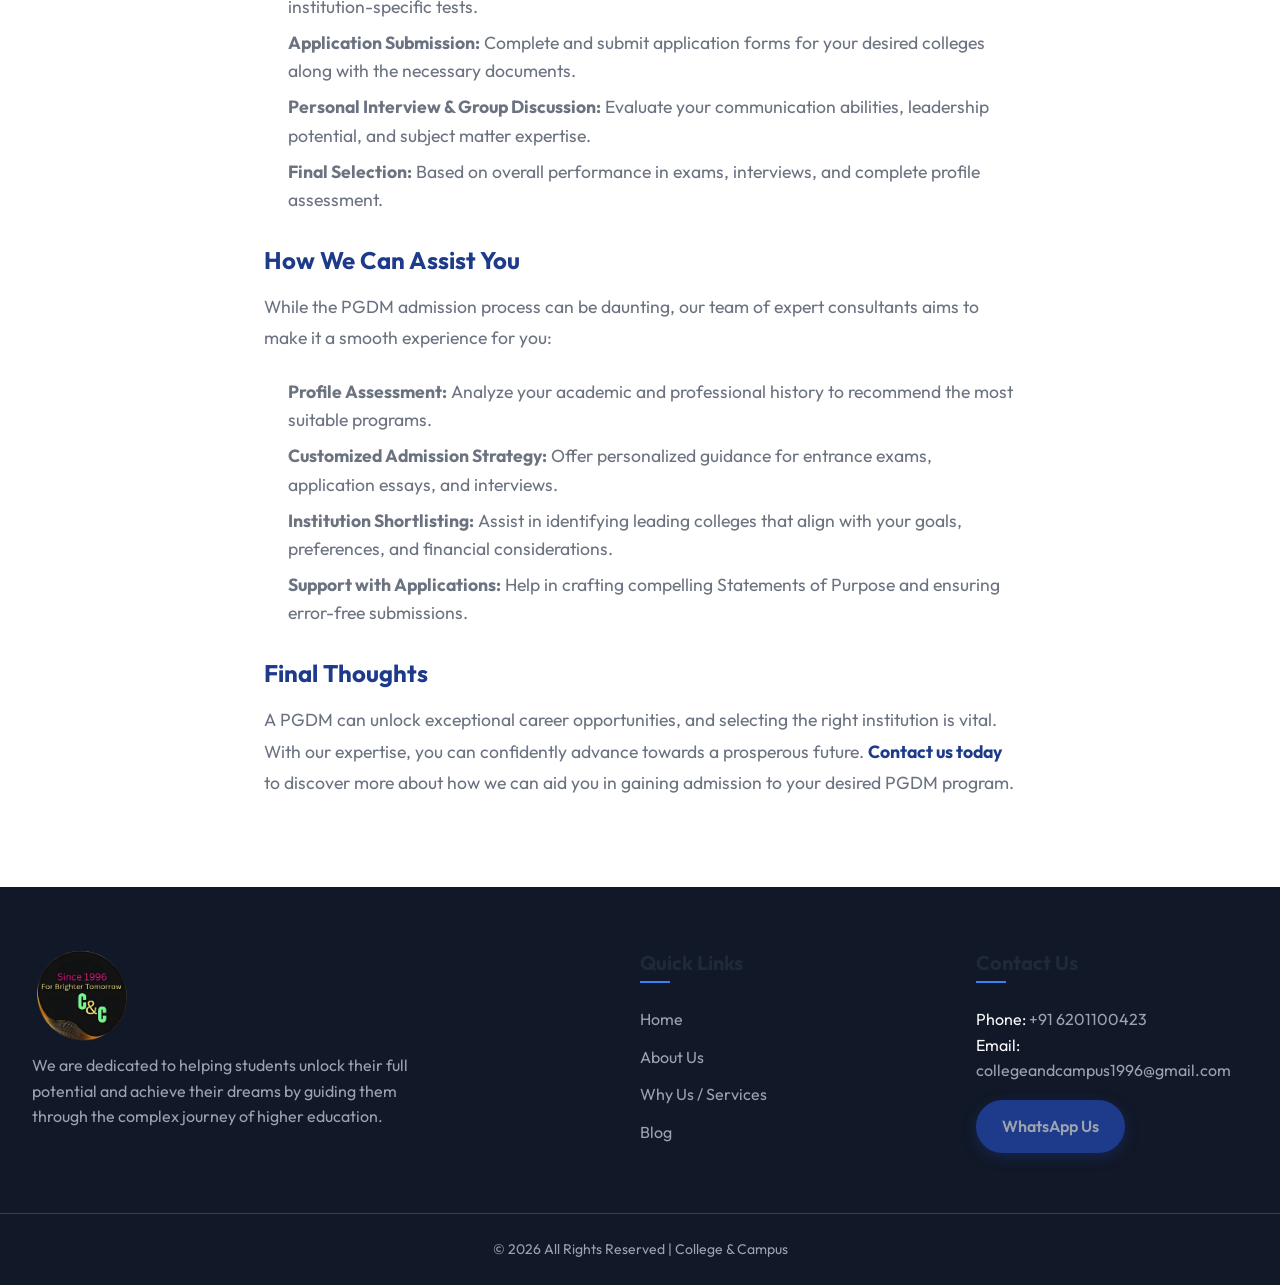
<file: pgdm-admission.html>
<!DOCTYPE html>
<html lang="en">

<head>
    <meta charset="UTF-8">
    <link rel="icon" type="image/png" href="assets/images/Untitled-design-2-1-e1736675058112.png">
    <meta name="viewport" content="width=device-width, initial-scale=1.0">
    <title>PGDM Admission 2025 | College & Campus</title>
    <meta name="description" content="Your Gateway to Success: A Comprehensive Guide to PGDM Admission 2025. Explore the scope, specialization, and admission process for Post Graduate Diploma in Management.">
    
    <!-- SEO Tags -->
    <link rel="canonical" href="https://collegeandcampus.in/pgdm-admission.html">
    <meta property="og:title" content="PGDM Admission 2025 | College & Campus">
    <meta property="og:description" content="Your Gateway to Success: A Comprehensive Guide to PGDM Admission 2025. Explore the scope, specialization, and admission process for Post Graduate Diploma in Management.">
    <meta property="og:url" content="https://collegeandcampus.in/pgdm-admission.html">
    <meta property="og:type" content="article">

    <!-- Google Fonts -->
    <link rel="preconnect" href="https://fonts.googleapis.com">
    <link rel="preconnect" href="https://fonts.gstatic.com" crossorigin>
    <link href="https://fonts.googleapis.com/css2?family=Outfit:wght@300;400;500;600;700;800&display=swap"
        rel="stylesheet">
    <link rel="stylesheet" href="style.css">
    <style>
        .article-hero {
            background: var(--bg-light);
            padding: 8rem 0 4rem;
            text-align: center;
        }

        .article-content {
            max-width: 800px;
            margin: 0 auto;
            padding: 4rem 1.5rem;
        }

        .article-content h2,
        .article-content h3 {
            margin: 2rem 0 1rem;
            color: var(--primary);
        }

        .article-content p {
            margin-bottom: 1.5rem;
            color: var(--text-muted);
            line-height: 1.8;
            font-size: 1.1rem;
        }

        .article-content ul,
        .article-content ol {
            margin-bottom: 1.5rem;
            padding-left: 1.5rem;
            color: var(--text-muted);
            font-size: 1.1rem;
        }

        .article-content li {
            margin-bottom: 0.5rem;
        }
    </style>
</head>

<body>
    <!-- Navbar -->
    <nav class="navbar">
        <div class="container nav-container">
            <a href="index.html" class="logo">
                <img src="assets/images/Untitled-design-2-1-e1736675058112.png"
                    alt="College & Campus Logo" height="40" style="vertical-align: middle;">
            </a>
            <div class="nav-links">
                <a href="index.html" class="nav-link">Home</a>
                <a href="about.html" class="nav-link">About Us</a>
                <a href="index.html#services" class="nav-link">Scholarships</a>
                <a href="blogs.html" class="nav-link">Blogs</a>
                <a href="contact.html" class="nav-link">Contact</a>
            </div>
            <div class="nav-actions">
                <a href="tel:+916201100423" class="btn btn-outline">+91 6201100423</a>
                <a href="https://wa.me/916201100423" target="_blank" class="btn btn-primary">Free Counseling</a>
            </div>
            <button class="menu-toggle" aria-label="Toggle menu">
                <span></span>
                <span></span>
                <span></span>
            </button>
        </div>
    </nav>

    <!-- Article Header -->
    <header class="article-hero">
        <div class="container">
            <h1 class="section-title">PGDM Admission 2025</h1>
            <p class="section-subtitle" style="margin: 0 auto;">Your Gateway to Success: A Comprehensive Guide</p>
        </div>
    </header>

    <!-- Article Body -->
    <main class="article-content">
        <img src="assets/images/PGDM-696x402.png" alt="PGDM"
            style="width: 100%; border-radius: var(--radius-lg); margin-bottom: 3rem; object-fit: cover;">

        <p>In the current competitive job market, acquiring a Post Graduate Diploma in Management (PGDM) represents a
            pivotal move towards fulfilling your professional objectives. As an education consultancy, we are acutely
            aware of the intricacies surrounding PGDM admissions and are dedicated to supporting you through each phase
            of the process.</p>

        <h2>Why Pursue a PGDM?</h2>
        <p>A PGDM provides students with the sophisticated skills and knowledge essential for excelling in management
            and leadership positions. Here are several reasons why pursuing a PGDM is a favored option:</p>
        <ul>
            <li><strong>Industry-Relevant Curriculum:</strong> PGDM programs are crafted to align with contemporary
                industry trends, ensuring you remain competitive in the business landscape.</li>
            <li><strong>Practical Learning Approach:</strong> A strong focus on case studies, internships, and
                real-world projects fosters a connection between theoretical knowledge and its practical utilization.
            </li>
            <li><strong>Diverse Specializations:</strong> Choose from a variety of specializations including Marketing,
                Finance, Human Resources, Operations, and Business Analytics.</li>
        </ul>

        <h2>Understanding the PGDM Admission Process</h2>
        <p>The PGDM admission procedure differs among institutions, yet the following steps are typically involved:</p>
        <ol>
            <li><strong>Eligibility Criteria:</strong> Most institutions require candidates to possess a bachelor’s
                degree with an aggregate score of at least 50% (varies by college).</li>
            <li><strong>Entrance Exams:</strong> Commonly accepted assessments include CAT, MAT, XAT, GMAT, CMAT, or
                institution-specific tests.</li>
            <li><strong>Application Submission:</strong> Complete and submit application forms for your desired colleges
                along with the necessary documents.</li>
            <li><strong>Personal Interview & Group Discussion:</strong> Evaluate your communication abilities,
                leadership potential, and subject matter expertise.</li>
            <li><strong>Final Selection:</strong> Based on overall performance in exams, interviews, and complete
                profile assessment.</li>
        </ol>

        <h2>How We Can Assist You</h2>
        <p>While the PGDM admission process can be daunting, our team of expert consultants aims to make it a smooth
            experience for you:</p>
        <ul>
            <li><strong>Profile Assessment:</strong> Analyze your academic and professional history to recommend the
                most suitable programs.</li>
            <li><strong>Customized Admission Strategy:</strong> Offer personalized guidance for entrance exams,
                application essays, and interviews.</li>
            <li><strong>Institution Shortlisting:</strong> Assist in identifying leading colleges that align with your
                goals, preferences, and financial considerations.</li>
            <li><strong>Support with Applications:</strong> Help in crafting compelling Statements of Purpose and
                ensuring error-free submissions.</li>
        </ul>

        <h2>Final Thoughts</h2>
        <p>A PGDM can unlock exceptional career opportunities, and selecting the right institution is vital. With our
            expertise, you can confidently advance towards a prosperous future. <a href="https://wa.me/916201100423"
                style="color: var(--primary); font-weight: bold;">Contact us today</a> to discover more about how we can
            aid you in gaining admission to your desired PGDM program.</p>
    </main>

    <!-- Footer -->
    <footer class="footer">
        <div class="container footer-container">
            <div class="footer-col brand-col">
                <a href="index.html" class="logo footer-logo">
                    <img src="assets/images/Untitled-design-2-1-1.png"
                        alt="College & Campus Logo" height="50">
                </a>
                <p>We are dedicated to helping students unlock their full potential and achieve their dreams by guiding
                    them through the complex journey of higher education.</p>
            </div>
            <div class="footer-col links-col">
                <h3>Quick Links</h3>
                <a href="index.html">Home</a>
                <a href="about.html">About Us</a>
                <a href="index.html#services">Why Us / Services</a>
                <a href="blogs.html">Blog</a>
            </div>
            <div class="footer-col contact-col" id="contact">
                <h3>Contact Us</h3>
                <p>Phone: <a href="tel:+916201100423" style="display:inline; margin-bottom: 0;">+91 6201100423</a></p>
                <p>Email: <a href="mailto:collegeandcampus1996@gmail.com"
                        style="display:inline; margin-bottom: 0;">collegeandcampus1996@gmail.com</a></p>
                <a href="https://wa.me/916201100423" target="_blank" class="btn btn-primary"
                    style="margin-top: 1rem; display: inline-block;">WhatsApp Us</a>
            </div>
        </div>
        <div class="bottom-bar">
            <p>&copy; <span id="year"></span> All Rights Reserved | College & Campus</p>
        </div>
    </footer>

    <script src="script.js"></script>
</body>

</html>
</file>
<file: style.css>
/* =========================================================================
   Design System Variables
   ========================================================================= */
:root {
    /* Color Palette */
    --primary: #1E3A8A;
    /* Deep Blue */
    --primary-light: #3B82F6;
    --primary-dark: #1E3A8A;
    --accent: #F59E0B;
    /* Warm Amber / Gold */
    --accent-hover: #D97706;

    --text-main: #1F2937;
    --text-muted: #6B7280;
    --text-light: #F9FAFB;

    --bg-main: #FFFFFF;
    --bg-light: #F3F4F6;
    --bg-surface: #FFFFFF;

    --border-color: #E5E7EB;

    /* Typography */
    --font-sans: 'Outfit', sans-serif;

    /* Layout & Spacing */
    --container-max: 1280px;
    --spacing-sm: 0.5rem;
    --spacing-md: 1rem;
    --spacing-lg: 2rem;
    --spacing-xl: 4rem;

    /* Effects */
    --shadow-sm: 0 1px 2px 0 rgba(0, 0, 0, 0.05);
    --shadow-md: 0 4px 6px -1px rgba(0, 0, 0, 0.1), 0 2px 4px -1px rgba(0, 0, 0, 0.06);
    --shadow-lg: 0 10px 15px -3px rgba(0, 0, 0, 0.1), 0 4px 6px -2px rgba(0, 0, 0, 0.05);
    --shadow-xl: 0 20px 25px -5px rgba(0, 0, 0, 0.1), 0 10px 10px -5px rgba(0, 0, 0, 0.04);

    --radius-md: 0.5rem;
    --radius-lg: 1rem;
    --radius-xl: 1.5rem;

    --transition: all 0.3s cubic-bezier(0.4, 0, 0.2, 1);
}

/* =========================================================================
   Reset & Base Styles
   ========================================================================= */
* {
    margin: 0;
    padding: 0;
    box-sizing: border-box;
}

html {
    scroll-behavior: smooth;
    font-size: 16px;
}

body {
    font-family: var(--font-sans);
    color: var(--text-main);
    background-color: var(--bg-main);
    line-height: 1.6;
    overflow-x: hidden;
}

img {
    max-width: 100%;
    height: auto;
    display: block;
}

a {
    text-decoration: none;
    color: inherit;
    transition: var(--transition);
}

li {
    list-style: none;
}

h1,
h2,
h3,
h4,
h5,
h6 {
    line-height: 1.2;
    font-weight: 700;
    color: var(--text-main);
}

.container {
    max-width: var(--container-max);
    margin: 0 auto;
    padding: 0 var(--spacing-lg);
}

.section {
    padding: var(--spacing-xl) 0;
    position: relative;
}

.bg-light {
    background-color: var(--bg-light);
}

.center {
    text-align: center;
}

.center .section-subtitle,
.center .section-text {
    margin-left: auto;
    margin-right: auto;
}

/* =========================================================================
   Typography & Utils
   ========================================================================= */
.section-label {
    text-transform: uppercase;
    font-size: 0.875rem;
    letter-spacing: 0.1em;
    color: var(--primary-light);
    margin-bottom: var(--spacing-sm);
    font-weight: 600;
}

.section-title {
    font-size: clamp(2rem, 3vw, 3rem);
    margin-bottom: var(--spacing-md);
}

.section-subtitle,
.section-text {
    color: var(--text-muted);
    font-size: 1.125rem;
    margin-bottom: var(--spacing-md);
    max-width: 600px;
}

/* =========================================================================
   Buttons
   ========================================================================= */
.btn {
    display: inline-flex;
    align-items: center;
    justify-content: center;
    padding: 0.75rem 1.5rem;
    border-radius: 9999px;
    font-weight: 600;
    font-size: 1rem;
    cursor: pointer;
    transition: var(--transition);
    border: 2px solid transparent;
}

.btn-large {
    padding: 1rem 2rem;
    font-size: 1.125rem;
}

.btn-primary {
    background-color: var(--primary);
    color: var(--text-light);
    box-shadow: 0 4px 14px 0 rgba(30, 58, 138, 0.39);
}

.btn-primary:hover {
    background-color: var(--primary-light);
    transform: translateY(-2px);
    box-shadow: 0 6px 20px rgba(59, 130, 246, 0.4);
}

.btn-outline {
    background-color: transparent;
    border-color: var(--border-color);
    color: var(--text-main);
}

.btn-outline:hover {
    border-color: var(--primary);
    color: var(--primary);
    background-color: rgba(30, 58, 138, 0.05);
}

/* =========================================================================
   Navbar (Glassmorphism)
   ========================================================================= */
.navbar {
    position: fixed;
    top: 0;
    left: 0;
    width: 100%;
    z-index: 1000;
    background: rgba(255, 255, 255, 0.8);
    backdrop-filter: blur(12px);
    -webkit-backdrop-filter: blur(12px);
    border-bottom: 1px solid rgba(255, 255, 255, 0.3);
    transition: var(--transition);
    padding: 1rem 0;
}

.navbar.scrolled {
    padding: 0.75rem 0;
    box-shadow: var(--shadow-sm);
    background: rgba(255, 255, 255, 0.95);
}

.nav-container {
    display: flex;
    align-items: center;
    justify-content: space-between;
}

.logo {
    font-size: 1.5rem;
    font-weight: 800;
    color: var(--text-main);
    letter-spacing: -0.02em;
    display: flex;
    align-items: center;
}

.logo img {
    height: 90px;
    width: auto;
    max-width: 100%;
}

.logo-accent {
    color: var(--primary);
}

.nav-links {
    display: flex;
    gap: 2rem;
}

.nav-link {
    font-weight: 500;
    color: var(--text-main);
    position: relative;
}

.nav-link::after {
    content: '';
    position: absolute;
    bottom: -4px;
    left: 0;
    width: 0;
    height: 2px;
    background-color: var(--primary);
    transition: width 0.3s ease;
}

.nav-link:hover::after,
.nav-link.active::after {
    width: 100%;
}

.nav-link:hover,
.nav-link.active {
    color: var(--primary);
}

.nav-actions {
    display: flex;
    gap: 1rem;
    align-items: center;
}

.menu-toggle {
    display: none;
    flex-direction: column;
    justify-content: space-between;
    width: 30px;
    height: 21px;
    background: transparent;
    border: none;
    cursor: pointer;
    z-index: 1001;
}

.menu-toggle span {
    width: 100%;
    height: 3px;
    background-color: var(--text-main);
    border-radius: 10px;
    transition: var(--transition);
}

/* =========================================================================
   Hero Section
   ========================================================================= */
.hero {
    min-height: 100vh;
    display: flex;
    align-items: center;
    padding-top: 8rem;
    /* Account for navbar */
    overflow: hidden;
    position: relative;
    background: linear-gradient(135deg, #f8faff 0%, #ffffff 100%);
}

.hero-bg-shapes {
    position: absolute;
    top: 0;
    left: 0;
    width: 100%;
    height: 100%;
    overflow: hidden;
    z-index: 0;
    pointer-events: none;
}

.shape {
    position: absolute;
    border-radius: 50%;
    filter: blur(80px);
    opacity: 0.5;
}

.shape-1 {
    top: -10%;
    right: -5%;
    width: 600px;
    height: 600px;
    background: rgba(59, 130, 246, 0.3);
}

.shape-2 {
    bottom: -10%;
    left: -10%;
    width: 500px;
    height: 500px;
    background: rgba(245, 158, 11, 0.2);
}

.hero-container {
    display: grid;
    grid-template-columns: 1fr 1fr;
    gap: 4rem;
    align-items: center;
    position: relative;
    z-index: 1;
}

.badge {
    display: inline-block;
    padding: 0.5rem 1rem;
    background-color: rgba(245, 158, 11, 0.1);
    color: var(--accent-hover);
    border-radius: 9999px;
    font-weight: 600;
    font-size: 0.875rem;
    margin-bottom: 1.5rem;
    border: 1px solid rgba(245, 158, 11, 0.2);
}

.hero-title {
    font-size: clamp(2.5rem, 5vw, 4.5rem);
    margin-bottom: 1.5rem;
    letter-spacing: -0.02em;
}

.hero-title span {
    color: var(--primary);
    position: relative;
}

.hero-title span::after {
    content: '';
    position: absolute;
    bottom: 0.1em;
    left: 0;
    width: 100%;
    height: 0.3em;
    background-color: rgba(245, 158, 11, 0.2);
    z-index: -1;
    transform: rotate(-1deg);
}

.hero-subtitle {
    font-size: 1.25rem;
    color: var(--text-muted);
    margin-bottom: 2.5rem;
    max-width: 90%;
}

.hero-cta {
    display: flex;
    gap: 1rem;
    margin-bottom: 3rem;
    flex-wrap: wrap;
}

.hero-stats {
    display: flex;
    gap: 3rem;
    padding-top: 2rem;
    border-top: 1px solid var(--border-color);
}

.stat-item h3 {
    font-size: 2rem;
    color: var(--primary);
    margin-bottom: 0.25rem;
}

.stat-item p {
    color: var(--text-muted);
    font-size: 0.875rem;
    font-weight: 500;
}

/* Floating Hero Image Area */
.hero-image-wrapper {
    position: relative;
    width: 100%;
    height: 600px;
}

.hero-image {
    width: 100%;
    height: 100%;
    position: relative;
}

.image-placeholder {
    width: 100%;
    height: 100%;
    border-radius: var(--radius-xl);
    background: linear-gradient(45deg, var(--primary), #60a5fa);
    box-shadow: var(--shadow-xl);
    transform: perspective(1000px) rotateY(-5deg) translateY(-10px);
    transition: var(--transition);
}

.hero-image-wrapper:hover .image-placeholder {
    transform: perspective(1000px) rotateY(0deg) translateY(0);
}

.floating-card {
    position: absolute;
    background: rgba(255, 255, 255, 0.9);
    backdrop-filter: blur(10px);
    padding: 1rem 1.5rem;
    border-radius: var(--radius-lg);
    box-shadow: var(--shadow-lg);
    display: flex;
    align-items: center;
    gap: 1rem;
    font-weight: 600;
    animation: float 6s ease-in-out infinite;
    border: 1px solid rgba(255, 255, 255, 1);
}

.floating-card .icon {
    font-size: 1.5rem;
    background: var(--bg-light);
    width: 40px;
    height: 40px;
    display: flex;
    align-items: center;
    justify-content: center;
    border-radius: 50%;
}

.c-1 {
    top: 10%;
    left: -10%;
    animation-delay: 0s;
}

.c-2 {
    bottom: 20%;
    right: -5%;
    animation-delay: 2s;
}

@keyframes float {

    0%,
    100% {
        transform: translateY(0);
    }

    50% {
        transform: translateY(-20px);
    }
}

/* =========================================================================
   Sections: About, Services, Blogs
   ========================================================================= */
.about-container {
    display: grid;
    grid-template-columns: 1fr 1fr;
    gap: 4rem;
    align-items: center;
}

.about-image-wrapper {
    height: 500px;
    border-radius: var(--radius-xl);
    overflow: hidden;
    box-shadow: var(--shadow-lg);
}

.gradient-2 {
    background: linear-gradient(135deg, #fcd34d, var(--accent));
}

.services-grid {
    display: grid;
    grid-template-columns: repeat(auto-fit, minmax(280px, 1fr));
    gap: 2rem;
    margin-top: 4rem;
}

.card {
    background: var(--bg-surface);
    border-radius: var(--radius-lg);
    padding: 2.5rem 2rem;
    box-shadow: var(--shadow-md);
    border: 1px solid var(--border-color);
    transition: var(--transition);
    position: relative;
    overflow: hidden;
}

.service-card:hover {
    transform: translateY(-10px);
    border-color: var(--primary-light);
    box-shadow: var(--shadow-xl);
}

.service-card::before {
    content: '';
    position: absolute;
    top: 0;
    left: 0;
    width: 4px;
    height: 0;
    background: var(--primary);
    transition: height 0.3s ease;
}

.service-card:hover::before {
    height: 100%;
}

.card-icon {
    font-size: 3rem;
    margin-bottom: 1.5rem;
    display: inline-block;
}

.card-title {
    font-size: 1.25rem;
    margin-bottom: 1rem;
}

.card-text {
    color: var(--text-muted);
}

/* Blog Section */
.blogs-grid {
    display: grid;
    grid-template-columns: repeat(auto-fit, minmax(320px, 1fr));
    gap: 2rem;
    margin-top: 3rem;
}

.blog-card {
    padding: 0;
    display: flex;
    flex-direction: column;
    text-decoration: none;
    color: inherit;
}

.blog-card:hover {
    transform: translateY(-5px);
    box-shadow: var(--shadow-lg);
}

.blog-img {
    height: 200px;
    width: 100%;
    object-fit: cover;
}

.gradient-3 {
    background: linear-gradient(45deg, #10b981, #34d399);
}

.gradient-4 {
    background: linear-gradient(45deg, #8b5cf6, #a78bfa);
}

.gradient-5 {
    background: linear-gradient(45deg, #ec4899, #f472b6);
}

.blog-content {
    padding: 2rem;
    flex: 1;
    display: flex;
    flex-direction: column;
}

.blog-tag {
    font-size: 0.75rem;
    font-weight: 700;
    text-transform: uppercase;
    color: var(--primary);
    background: rgba(30, 58, 138, 0.1);
    padding: 0.25rem 0.75rem;
    border-radius: 9999px;
    align-self: flex-start;
    margin-bottom: 1rem;
}

.blog-title {
    font-size: 1.25rem;
    margin-bottom: 1rem;
    line-height: 1.4;
    transition: color 0.2s;
}

.blog-card:hover .blog-title {
    color: var(--primary);
}

.blog-excerpt {
    color: var(--text-muted);
    font-size: 0.95rem;
    margin-bottom: 1.5rem;
    flex: 1;
}

.read-more {
    font-weight: 600;
    color: var(--primary);
    display: inline-flex;
    align-items: center;
}

.read-more::after {
    content: '→';
    margin-left: 0.5rem;
    transition: transform 0.2s;
}

.blog-card:hover .read-more::after {
    transform: translateX(5px);
}

/* =========================================================================
   Footer
   ========================================================================= */
.footer {
    background-color: #111827;
    /* Dark Gray / Almost Black */
    color: #F9FAFB;
    padding-top: 4rem;
}

.footer-container {
    display: grid;
    grid-template-columns: 2fr 1fr 1fr;
    gap: 4rem;
    margin-bottom: 3rem;
}

.footer-logo {
    color: white;
    margin-bottom: 1.5rem;
    display: inline-block;
}

.brand-col p {
    color: #9CA3AF;
    max-width: 400px;
}

.footer h3 {
    font-size: 1.25rem;
    margin-bottom: 1.5rem;
    position: relative;
    padding-bottom: 0.5rem;
}

.footer h3::after {
    content: '';
    position: absolute;
    bottom: 0;
    left: 0;
    width: 30px;
    height: 2px;
    background: var(--primary-light);
}

.footer-col a {
    display: block;
    color: #9CA3AF;
    margin-bottom: 0.75rem;
}

.footer-col a:hover {
    color: white;
    transform: translateX(5px);
}

.bottom-bar {
    border-top: 1px solid #374151;
    padding: 1.5rem 0;
    text-align: center;
    color: #9CA3AF;
    font-size: 0.875rem;
}

/* =========================================================================
   Animations & Interactivity
   ========================================================================= */
.reveal-on-scroll {
    opacity: 0;
    transform: translateY(30px);
    transition: all 0.8s cubic-bezier(0.5, 0, 0, 1);
}

.reveal-on-scroll.is-visible {
    opacity: 1;
    transform: translateY(0);
}

/* =========================================================================
   Responsive Design
   ========================================================================= */
@media (max-width: 1024px) {

    .hero-container,
    .about-container {
        grid-template-columns: 1fr;
        text-align: center;
    }

    .hero-bg-shapes {
        display: none;
        /* Reduce complexity on smaller screens */
    }

    .hero-cta {
        justify-content: center;
    }

    .hero-stats {
        justify-content: center;
    }

    .hero-title span::after {
        display: none;
    }

    .c-1 {
        left: 0;
    }

    .c-2 {
        right: 0;
    }

    .footer-container {
        grid-template-columns: 1fr;
        text-align: center;
        gap: 2rem;
    }

    .brand-col p {
        margin: 0 auto;
    }

    .footer h3::after {
        left: 50%;
        transform: translateX(-50%);
    }
}

@media (max-width: 768px) {

    .nav-links,
    .nav-actions {
        display: none;
    }

    .menu-toggle {
        display: flex;
    }

    .hero-title {
        font-size: 2.5rem;
    }

    .hero-stats {
        flex-direction: column;
        gap: 1.5rem;
    }

    /* Mobile Menu Open State classes which will be toggled by JS */
    .nav-links.active {
        display: flex;
        flex-direction: column;
        position: absolute;
        top: 100%;
        left: 0;
        width: 100%;
        background: var(--bg-surface);
        padding: 2rem;
        box-shadow: var(--shadow-lg);
        text-align: center;
    }

    .nav-actions.active {
        display: flex;
        flex-direction: column;
        position: absolute;
        top: calc(100% + 250px);
        left: 0;
        width: 100%;
        background: var(--bg-surface);
        padding: 1rem 2rem 2rem;
        box-shadow: 0 10px 15px -3px rgba(0, 0, 0, 0.1);
    }

    .menu-toggle.active span:nth-child(1) {
        transform: translateY(9px) rotate(45deg);
    }

    .menu-toggle.active span:nth-child(2) {
        opacity: 0;
    }

    .menu-toggle.active span:nth-child(3) {
        transform: translateY(-9px) rotate(-45deg);
    }
}
</file>
